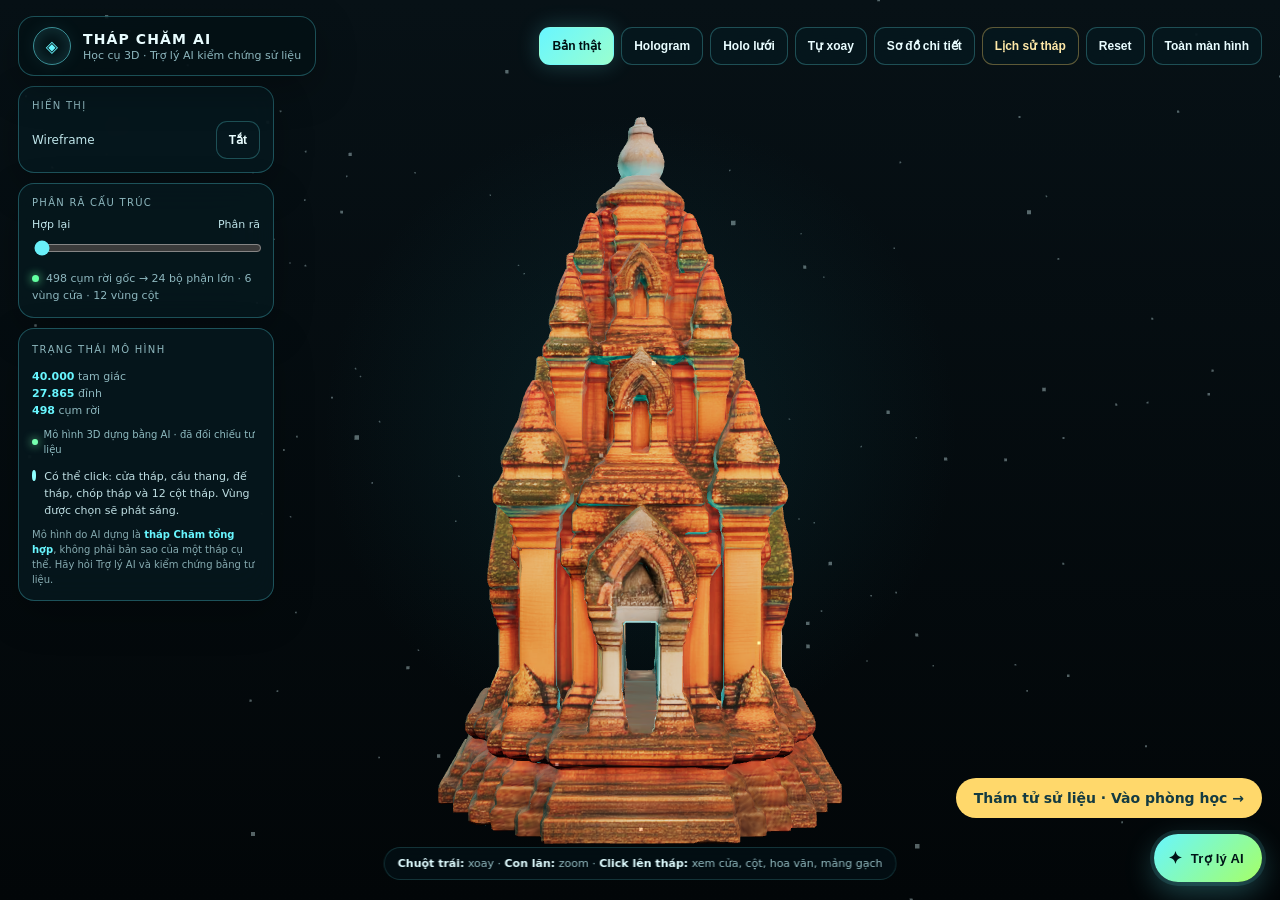
<file: index.html>
<!DOCTYPE html>
<html lang="vi">
<head>
<meta charset="UTF-8" />
<meta name="viewport" content="width=device-width,initial-scale=1,maximum-scale=1,user-scalable=no" />
<title>Tháp Chăm AI</title>
<style>
:root{
  --bg:#061014; --panel:rgba(6,24,30,.84); --line:rgba(91,239,255,.28);
  --cyan:#68f6ff; --cyan2:#16cfe0; --txt:#e9fdff; --muted:#8db7be; --accent:#a6ff66; --warn:#ffd86b;
}
*{box-sizing:border-box}
html,body{width:100%;height:100%;margin:0;overflow:hidden;background:var(--bg);font-family:Inter,system-ui,-apple-system,"Segoe UI",Arial,sans-serif;color:var(--txt)}
#app{position:fixed;inset:0;background:radial-gradient(circle at 50% 48%,rgba(19,93,104,.23),transparent 40%),linear-gradient(180deg,#071116 0%,#020608 100%)}
#viewport{position:absolute;inset:0;touch-action:none} canvas{display:block;width:100%;height:100%}
.topbar{position:absolute;left:18px;right:18px;top:16px;display:flex;align-items:center;justify-content:space-between;gap:12px;pointer-events:none;z-index:10}
.brand{pointer-events:auto;display:flex;align-items:center;gap:12px;padding:10px 14px;border:1px solid var(--line);border-radius:16px;background:rgba(4,17,22,.72);backdrop-filter:blur(16px);box-shadow:0 12px 40px rgba(0,0,0,.28)}
.brandIcon{width:38px;height:38px;border-radius:50%;border:1px solid rgba(104,246,255,.55);display:grid;place-items:center;color:var(--cyan);box-shadow:inset 0 0 18px rgba(104,246,255,.18),0 0 18px rgba(104,246,255,.08)}
.brand strong{display:block;font-size:14px;letter-spacing:.08em}.brand small{display:block;margin-top:2px;color:var(--muted);font-size:11px}
.quick{pointer-events:auto;display:flex;gap:7px;flex-wrap:wrap;justify-content:flex-end}
button,.btn{border:1px solid rgba(104,246,255,.25);background:rgba(6,25,31,.74);color:var(--txt);height:38px;padding:0 12px;border-radius:11px;cursor:pointer;transition:.18s ease;font-size:12px;font-weight:650;backdrop-filter:blur(12px)}
button:hover{border-color:rgba(104,246,255,.7);background:rgba(12,47,56,.86);transform:translateY(-1px)}
button.active{color:#001113;background:linear-gradient(135deg,var(--cyan),#9affcf);border-color:transparent;box-shadow:0 0 22px rgba(104,246,255,.22)}
button.gold{border-color:rgba(255,216,107,.35);color:#ffe9a8}
.leftPanel{position:absolute;left:18px;top:86px;width:256px;z-index:9;display:grid;gap:10px}
.glass{background:var(--panel);border:1px solid var(--line);border-radius:16px;backdrop-filter:blur(16px);box-shadow:0 14px 40px rgba(0,0,0,.24)}
.card{padding:13px}.cardTitle{font-size:10px;letter-spacing:.13em;color:var(--muted);text-transform:uppercase;margin-bottom:10px}
.grid2{display:grid;grid-template-columns:1fr 1fr;gap:7px}.grid2 button{width:100%;padding:0 7px}
.grid3{display:grid;grid-template-columns:repeat(3,1fr);gap:7px}.grid3 button{width:100%;padding:0 6px}
.switchRow{display:flex;align-items:center;justify-content:space-between;gap:10px;margin-top:9px;color:#bfe5ea;font-size:12px}
input[type=range]{width:100%;accent-color:#69eff8}.rangeHead{display:flex;justify-content:space-between;color:#bfe5ea;font-size:11px;margin:2px 0 7px}
.status{font-size:11px;color:var(--muted);line-height:1.55}.status b{color:var(--cyan);font-weight:700}.dot{display:inline-block;width:7px;height:7px;border-radius:50%;background:#62ffa0;margin-right:7px;box-shadow:0 0 10px #62ffa0}
.info{position:absolute;right:18px;top:86px;width:min(360px,calc(100vw - 36px));z-index:11;transform:translateX(115%);opacity:0;transition:.28s cubic-bezier(.2,.8,.2,1);pointer-events:none;max-height:min(82vh,880px)}
.info.show{transform:translateX(0);opacity:1;pointer-events:auto}.infoHead{padding:15px 16px 12px;border-bottom:1px solid var(--line);display:flex;justify-content:space-between;gap:12px}.infoHead .tag{font-size:10px;color:#001417;background:var(--cyan);padding:4px 7px;border-radius:999px;font-weight:800;letter-spacing:.06em}.info h2{font-size:18px;margin:8px 0 0}
.infoBody{padding:14px 16px 16px;overflow:auto;max-height:calc(82vh - 76px)}
.infoBody p{font-size:12px;line-height:1.6;color:#b6d5da;margin:0 0 13px}
.facts{display:grid;grid-template-columns:1fr 1fr;gap:8px}.fact{padding:9px;border:1px solid rgba(104,246,255,.14);border-radius:11px;background:rgba(255,255,255,.025)}.fact.wide{grid-column:1/-1}.fact span{display:block;color:#719aa1;font-size:9px;text-transform:uppercase;letter-spacing:.08em}.fact b{display:block;margin-top:4px;font-size:12px;color:#dffcff;word-break:break-word}
.note{margin-top:12px;padding:10px;border-radius:10px;background:rgba(255,216,107,.07);border:1px solid rgba(255,216,107,.18);color:#d9c98c;font-size:10.5px;line-height:1.48}
.close{width:30px;height:30px;padding:0;border-radius:9px}
#connector{position:absolute;inset:0;width:100%;height:100%;pointer-events:none;z-index:8;overflow:visible}#connector line{stroke:var(--cyan);stroke-width:1.2;stroke-dasharray:5 6;filter:drop-shadow(0 0 5px rgba(104,246,255,.7));opacity:0;transition:opacity .2s}#connector line.show{opacity:.75}
.hint{position:absolute;left:50%;bottom:20px;transform:translateX(-50%);z-index:9;padding:9px 13px;border:1px solid rgba(104,246,255,.16);border-radius:999px;background:rgba(4,18,23,.7);backdrop-filter:blur(10px);font-size:11px;color:#92bbc1;white-space:nowrap;transition:opacity .3s}.hint b{color:#dffcff}
#loading{position:absolute;inset:0;display:grid;place-items:center;z-index:50;background:radial-gradient(circle at center,#0a242b,#020607);transition:opacity .5s}
#loading.hide{opacity:0;pointer-events:none}.loaderBox{text-align:center;width:min(420px,84vw)}.logoLoad{font-size:34px;color:var(--cyan);filter:drop-shadow(0 0 18px rgba(104,246,255,.5));animation:pulse 1.4s ease-in-out infinite}.loaderTitle{font-size:16px;font-weight:800;margin:12px 0 6px}.loaderText{font-size:11px;color:var(--muted);margin-bottom:12px}.bar{height:4px;border-radius:99px;background:rgba(255,255,255,.07);overflow:hidden}.bar i{display:block;height:100%;width:20%;background:linear-gradient(90deg,var(--cyan2),var(--cyan),#b7ffdb);box-shadow:0 0 15px var(--cyan);animation:load 1.2s ease-in-out infinite}
.badge{display:inline-flex;align-items:center;gap:6px;font-size:10px;color:#8fbbc1}.badge:before{content:"";width:6px;height:6px;border-radius:50%;background:#76ffaf;box-shadow:0 0 10px #76ffaf}
.pill{display:inline-flex;align-items:center;gap:6px;padding:5px 8px;border-radius:999px;border:1px solid rgba(104,246,255,.18);background:rgba(255,255,255,.04);font-size:10px;color:#bfe5ea}
#historyModal{position:absolute;inset:0;display:none;place-items:center;background:rgba(0,0,0,.4);backdrop-filter:blur(6px);z-index:30;padding:20px}
#historyModal.show{display:grid}.historyCard{width:min(820px,92vw);max-height:86vh;overflow:auto;padding:0}.historyHead{padding:16px 18px;border-bottom:1px solid var(--line);display:flex;justify-content:space-between;align-items:flex-start;gap:14px}.historyHead h2{margin:0;font-size:22px}.historyHead p{margin:6px 0 0;color:#a9d1d7;font-size:12px;line-height:1.55}.historyBody{padding:16px 18px 18px;display:grid;gap:12px}.historySection{padding:13px;border-radius:14px;border:1px solid rgba(104,246,255,.14);background:rgba(255,255,255,.03)}.historySection h3{margin:0 0 8px;font-size:14px;color:#dffcff}.historySection p,.historySection li{font-size:12px;line-height:1.62;color:#b7d6db}.historySection ul{padding-left:18px;margin:8px 0 0}.historyCols{display:grid;grid-template-columns:1fr 1fr;gap:12px}
.legend{display:grid;grid-template-columns:1fr;gap:7px}.legend .item{display:flex;gap:8px;align-items:flex-start;font-size:11px;color:#bedee3}.swatch{width:11px;height:11px;border-radius:50%;margin-top:2px}
@keyframes load{0%{transform:translateX(-110%)}100%{transform:translateX(520%)}}
@keyframes pulse{50%{opacity:.55;transform:scale(.96)}}
@media(max-width:860px){.brand small{display:none}.brand{padding:8px 10px}.brandIcon{width:32px;height:32px}.leftPanel{top:auto;bottom:58px;left:10px;width:208px}.leftPanel .card:nth-child(4){display:none}.info{right:8px;left:8px;top:auto;bottom:54px;width:auto;transform:translateY(120%)}.info.show{transform:translateY(0)}.hint{bottom:10px;font-size:9.5px}.topbar{left:10px;right:10px;top:9px}.facts{grid-template-columns:repeat(2,1fr)}.historyCols{grid-template-columns:1fr}}

.lessonVisual{margin:-2px 0 14px;border:1px solid rgba(104,246,255,.16);border-radius:14px;overflow:hidden;background:linear-gradient(180deg,rgba(104,246,255,.035),rgba(255,255,255,.015));position:relative;min-height:158px}
.lessonVisual img{display:block;width:100%;height:210px;object-fit:contain;background:#f0ebe0}
.lessonVisual .visualCap{position:absolute;left:10px;bottom:10px;padding:5px 8px;border-radius:999px;background:rgba(2,14,18,.82);border:1px solid rgba(104,246,255,.24);font-size:9px;letter-spacing:.08em;color:#c9f9fc;text-transform:uppercase;backdrop-filter:blur(8px)}
.lessonIntro{padding:11px 12px;border-radius:12px;border:1px solid rgba(104,246,255,.12);background:rgba(255,255,255,.025);font-size:12px;line-height:1.65;color:#c5e2e6;margin-bottom:12px}
.lessonGrid{display:grid;grid-template-columns:1fr;gap:8px}.lessonItem{padding:10px 11px;border-radius:12px;border:1px solid rgba(104,246,255,.12);background:rgba(255,255,255,.025)}.lessonItem span{display:block;font-size:9px;color:#76a6ad;text-transform:uppercase;letter-spacing:.09em;margin-bottom:5px}.lessonItem b{display:block;font-size:12px;line-height:1.55;color:#e0fbfd;font-weight:650}
.selectionHint{margin-top:10px;padding:9px 10px;border-radius:11px;border:1px solid rgba(166,255,102,.16);background:rgba(166,255,102,.05);font-size:10px;line-height:1.5;color:#cce7bd}
#diagramModal{position:absolute;inset:0;display:none;place-items:center;background:rgba(0,0,0,.55);backdrop-filter:blur(7px);z-index:31;padding:20px}#diagramModal.show{display:grid}.diagramCard{width:min(1100px,96vw);height:min(92vh,1050px);display:flex;flex-direction:column;overflow:hidden}.diagramHead{padding:12px 14px;border-bottom:1px solid var(--line);display:flex;align-items:center;justify-content:space-between;gap:12px}.diagramHead h3{margin:0;font-size:15px}.diagramBody{flex:1;overflow:auto;background:#e9e3d9;padding:14px}.diagramContent{width:min(100%,1040px);margin:0 auto}.diagramOverview{display:grid;place-items:center}.diagramOverview>img{display:block;max-width:100%;height:auto;box-shadow:0 12px 45px rgba(0,0,0,.2);border-radius:14px}.diagramPartsSection{margin-top:16px;background:#071b20;border:1px solid rgba(74,236,247,.28);border-radius:18px;padding:14px;box-shadow:0 12px 35px rgba(0,0,0,.18)}.diagramPartsTitle{display:flex;align-items:end;justify-content:space-between;gap:12px;margin:0 0 12px;color:#eaffff}.diagramPartsTitle h4{margin:0;font-size:17px}.diagramPartsTitle span{font-size:12px;color:#9bc8cc}.diagramPartsGrid{display:grid;grid-template-columns:repeat(4,minmax(0,1fr));gap:12px}.diagramPartCard{background:#0b252b;border:1px solid rgba(119,246,255,.20);border-radius:14px;overflow:hidden;min-width:0}.diagramPartImgWrap{height:160px;background:#f2ede4;display:grid;place-items:center;overflow:hidden}.diagramPartImgWrap img{width:100%;height:100%;object-fit:contain;display:block}.diagramPartMeta{padding:10px 11px;color:#dffcff}.diagramPartMeta b{display:block;font-size:14px;margin-bottom:4px}.diagramPartMeta p{margin:0;color:#9bc8cc;font-size:12px;line-height:1.45}.diagramClickBadge{display:inline-flex;margin-top:7px;padding:4px 7px;border-radius:999px;background:#55edf4;color:#062127;font-size:10px;font-weight:900}.diagramLearnBadge{display:inline-flex;margin-top:7px;padding:4px 7px;border-radius:999px;background:#17383e;color:#bde9ec;font-size:10px;font-weight:800}@media(max-width:900px){.diagramPartsGrid{grid-template-columns:repeat(2,minmax(0,1fr))}}@media(max-width:560px){.diagramPartsGrid{grid-template-columns:1fr}.diagramPartImgWrap{height:190px}}
.partLegend{font-size:10px;color:#86abb1;line-height:1.5;margin-top:8px}
@media(max-width:860px){.lessonVisual img{height:170px}.diagramCard{height:88vh}}

</style>
<link rel="stylesheet" href="chat.css" />
<script>if(/[?&]embed=1/.test(location.search))document.documentElement.classList.add("embed")</script>
<style>.embed .roomLink,.embed .leftPanel,.embed #aiFab,.embed #aiPanel,.embed .hint,.embed .brand,.embed #btnFull{display:none!important}.embed .quick{flex-wrap:wrap;justify-content:flex-end;gap:6px}.embed .embedExplode{position:absolute;left:12px;bottom:12px;z-index:6;display:flex;align-items:center;gap:10px;padding:8px 12px;border-radius:12px;background:rgba(6,22,28,.78);border:1px solid rgba(105,239,248,.25);color:#cfeff2;font:600 12px system-ui;backdrop-filter:blur(6px)}.embed .embedExplode input{width:150px;accent-color:#69eff8}.embed .topbar{top:8px;left:8px;right:8px;justify-content:flex-end}.embed .info{top:56px;max-height:calc(100% - 64px)}body:has(#aiPanel.show) .roomLink,body:has(#info.show) .roomLink,body:has(#historyModal.show) .roomLink,body:has(#diagramModal.show) .roomLink{display:none!important}</style>
<script src="lib/three.min.js"></script>
<script>window.THREE||document.write('<script src="https://cdn.jsdelivr.net/npm/three@0.128.0/build/three.min.js"><\/script>')</script>
<script src="lib/OrbitControls.js"></script>
<script>(window.THREE&&THREE.OrbitControls)||document.write('<script src="https://cdn.jsdelivr.net/npm/three@0.128.0/examples/js/controls/OrbitControls.js"><\/script>')</script>
<script src="lib/GLTFLoader.js"></script>
<script>(window.THREE&&THREE.GLTFLoader)||document.write('<script src="https://cdn.jsdelivr.net/npm/three@0.128.0/examples/js/loaders/GLTFLoader.js"><\/script>')</script>
</head>
<body>
<div id="app">
  <div id="viewport"></div>
  <svg id="connector"><line id="connectorLine" x1="0" y1="0" x2="0" y2="0"/></svg>

  <div class="topbar">
    <div class="brand"><div class="brandIcon">◈</div><div><strong>THÁP CHĂM AI</strong><small>Học cụ 3D · Trợ lý AI kiểm chứng sử liệu</small></div></div>
    <div class="quick">
      <button id="btnTexture" class="active">Bản thật</button>
      <button id="btnHolo">Hologram</button>
      <button id="btnGridMode">Holo lưới</button>
      <button id="btnAuto">Tự xoay</button>
      <button id="btnDiagram">Sơ đồ chi tiết</button>
      <button id="btnHistory" class="gold">Lịch sử tháp</button>
      <button id="btnReset">Reset</button>
      <button id="btnFull">Toàn màn hình</button>
    </div>
  </div>

  <div class="leftPanel">
    <div class="glass card">
      <div class="cardTitle">Hiển thị</div>
      <div class="switchRow"><span>Wireframe</span><button id="btnWire">Tắt</button></div>
    </div>

    <div class="glass card">
      <div class="cardTitle">Phân rã cấu trúc</div>
      <div class="rangeHead"><span>Hợp lại</span><span>Phân rã</span></div>
      <input id="explodeRange" type="range" min="0" max="100" value="0" />
      <div class="status" style="margin-top:10px"><span class="dot"></span><span id="componentStatus">Đang phân tích cụm hình học...</span></div>
    </div>

    <div class="glass card status">
      <div class="cardTitle">Trạng thái mô hình</div>
      <div><b id="triStat">—</b> tam giác</div>
      <div><b id="vertStat">—</b> đỉnh</div>
      <div><b id="compStat">—</b> cụm rời</div>
      <div class="badge" style="margin-top:8px">Mô hình 3D dựng bằng AI · đã đối chiếu tư liệu</div>
      <div class="legend" style="margin-top:10px">
        <div class="item"><span class="swatch" style="background:#8effff"></span><span>Có thể click: cửa tháp, cầu thang, đế tháp, chóp tháp và 12 cột tháp. Vùng được chọn sẽ phát sáng.</span></div>
      </div>
      <div class="partLegend">Mô hình do AI dựng là <b>tháp Chăm tổng hợp</b>, không phải bản sao của một tháp cụ thể. Hãy hỏi Trợ lý AI và kiểm chứng bằng tư liệu.</div>
    </div>
  </div>

  <aside id="info" class="glass info">
    <div class="infoHead"><div><span id="zoneTag" class="tag">BÀI HỌC</span><h2 id="zoneTitle">Khám phá tháp Chăm</h2></div><button id="closeInfo" class="close">×</button></div>
    <div class="infoBody">
      <div class="lessonVisual"><img id="partImage" alt="Hình minh họa bộ phận tháp Chăm"/><div id="partImageCaption" class="visualCap">Hình minh họa chi tiết</div></div>
      <div id="zoneDesc" class="lessonIntro">Click trực tiếp lên một bộ phận của tháp. Ứng dụng sẽ làm nổi đúng vùng đó và mở bài học ngắn gọn bằng hình ảnh tham chiếu.</div>
      <div class="lessonGrid">
        <div class="lessonItem"><span>Đặc điểm nhận biết</span><b id="learnRecognize">—</b></div>
        <div class="lessonItem"><span>Vai trò trong kiến trúc</span><b id="learnRole">—</b></div>
        <div class="lessonItem"><span>Vật liệu thường gặp</span><b id="learnMaterial">—</b></div>
        <div class="lessonItem"><span>Cách xây dựng</span><b id="learnBuild">—</b></div>
        <div class="lessonItem"><span>Kiến thức cần nhớ</span><b id="learnRemember">—</b></div>
      </div>
      <div class="selectionHint">Phần phát sáng trên mô hình là vùng nhận diện; ảnh phía trên là hình minh họa rõ của toàn bộ bộ phận để học sinh dễ quan sát hình dáng.</div>
    </div>
  </aside>

  <div id="historyModal">
    <div class="glass historyCard">
      <div class="historyHead">
        <div>
          <div class="pill">TƯ LIỆU TÓM TẮT</div>
          <h2>Lịch sử & kiến trúc tháp Chăm</h2>
          <p>Phần này cung cấp mô tả ngắn gọn, dễ đọc về lịch sử, loại hình tháp và những địa điểm tiêu biểu còn tồn tại ở Việt Nam.</p>
        </div>
        <button id="closeHistory" class="close">×</button>
      </div>
      <div class="historyBody">
        <div class="historySection">
          <h3>1. Khái quát lịch sử</h3>
          <p>Tháp Chăm là loại hình kiến trúc tôn giáo của vương quốc Champa, phát triển mạnh từ khoảng thế kỉ VII đến XVII. Nhiều tháp dùng để thờ thần Shiva, thần Vishnu, nữ thần Bhagavati/Po Nagar hoặc thờ các vị vua được thần thánh hóa sau khi qua đời.</p>
        </div>
        <div class="historyCols">
          <div class="historySection">
            <h3>2. Đặc điểm kiến trúc</h3>
            <ul>
              <li>Chủ yếu xây bằng <b>gạch nung màu đỏ</b>, mạch ghép rất khít.</li>
              <li>Thân tháp thường vươn cao, thu nhỏ dần về phía trên.</li>
              <li>Mặt trước có cửa đi vào; các mặt khác có thể có hốc vòm hoặc mảng trang trí cân đối.</li>
              <li>Mái chia nhiều tầng, có gờ chỉ và cụm tháp góc nhỏ.</li>
              <li>Đỉnh tháp có <b>chóp</b> hoặc bầu trang trí, tạo điểm nhấn thờ tự.</li>
            </ul>
          </div>
          <div class="historySection">
            <h3>3. Kỹ thuật xây dựng</h3>
            <ul>
              <li>Gạch được gia công tương đối đều, xếp khít để tạo khối vững chắc.</li>
              <li>Nhiều nhà nghiên cứu cho rằng các viên gạch được liên kết bằng chất kết dính nguồn gốc khoáng/chất hữu cơ hoặc xử lí bề mặt đặc biệt.</li>
              <li>Một số hoa văn được đục chạm trực tiếp sau khi khối tường đã hoàn thiện.</li>
            </ul>
          </div>
        </div>
        <div class="historyCols">
          <div class="historySection">
            <h3>4. Các loại công trình trong quần thể</h3>
            <ul>
              <li><b>Kalan</b>: tháp chính, nơi đặt tượng hoặc biểu tượng thờ.</li>
              <li><b>Gopura</b>: tháp/cổng dẫn vào khu thờ tự.</li>
              <li><b>Kosagrha</b> (nhà lửa/nhà kho thiêng): công trình phụ trợ trong quần thể.</li>
              <li>Trong thực tế còn có các nhóm tháp cổng, tháp hỏa, tháp bia hoặc công trình phụ tùy từng khu đền tháp.</li>
            </ul>
          </div>
          <div class="historySection">
            <h3>5. Địa điểm tiêu biểu hiện nay</h3>
            <ul>
              <li><b>Thánh địa Mỹ Sơn</b> – Quảng Nam.</li>
              <li><b>Po Nagar</b> – Nha Trang, Khánh Hòa.</li>
              <li><b>Po Klong Garai</b> – Phan Rang, Ninh Thuận.</li>
              <li><b>Cụm tháp Dương Long, Bánh Ít</b> – Bình Định.</li>
              <li><b>Po Rome</b> – Ninh Thuận.</li>
            </ul>
          </div>
        </div>
        <div class="historySection">
          <h3>6. Ghi chú cho mô hình đang xem</h3>
          <p>Mô hình 3D hiện tại là một <b>tháp Chăm tổng hợp</b> do AI dựng từ ảnh tham chiếu, nên nó đại diện cho phong cách kiến trúc Chăm nói chung, không phải bản khảo cổ chính xác 100% của một tháp đơn lẻ cụ thể. Tuy vậy, bố cục cửa, thân, mái, chóp, gạch và hoa văn đều bám sát ngôn ngữ hình khối của tháp Chăm.</p>
        </div>
      </div>
    </div>
  </div>

  <div id="diagramModal">
    <div class="glass diagramCard">
      <div class="diagramHead"><div><span class="pill">SƠ ĐỒ HỌC TẬP</span><h3>Chi tiết kiến trúc tháp Chăm</h3></div><button id="closeDiagram" class="close">×</button></div>
      <div class="diagramBody"><div class="diagramContent">
        <div class="diagramOverview"><img src="assets/overview.webp" alt="Sơ đồ chi tiết kiến trúc tháp Chăm"/></div>
        <section class="diagramPartsSection">
          <div class="diagramPartsTitle"><h4>Hình ảnh chi tiết các bộ phận</h4><span>Dùng lại đúng bộ ảnh minh họa đã có trong app</span></div>
          <div class="diagramPartsGrid">
            <article class="diagramPartCard"><div class="diagramPartImgWrap"><img data-part-image="door" alt="Hình chi tiết cửa tháp"></div><div class="diagramPartMeta"><b>Cửa tháp</b><p>Ảnh minh họa dùng cho hệ cửa; trong mô hình mỗi mặt có các cửa theo tầng.</p><span class="diagramClickBadge">CÓ THỂ CLICK</span></div></article>
            <article class="diagramPartCard"><div class="diagramPartImgWrap"><img data-part-image="stairs" alt="Hình chi tiết cầu thang"></div><div class="diagramPartMeta"><b>Cầu thang cửa trước</b><p>Cụm bậc ở phần đáy dẫn lên cửa trước, tách riêng khỏi đế tháp.</p><span class="diagramClickBadge">CÓ THỂ CLICK</span></div></article>
            <article class="diagramPartCard"><div class="diagramPartImgWrap"><img data-part-image="base" alt="Hình chi tiết đế tháp"></div><div class="diagramPartMeta"><b>Đế tháp / bệ tháp</b><p>Phần bệ giật cấp nâng đỡ toàn bộ công trình, không tính cầu thang.</p><span class="diagramClickBadge">CÓ THỂ CLICK</span></div></article>
            <article class="diagramPartCard"><div class="diagramPartImgWrap"><img data-part-image="column" alt="Hình chi tiết cột tháp"></div><div class="diagramPartMeta"><b>Cột tháp</b><p>Ảnh chi tiết chung cho các cột/trụ trong mô hình.</p><span class="diagramClickBadge">CÓ THỂ CLICK</span></div></article>
            <article class="diagramPartCard"><div class="diagramPartImgWrap"><img data-part-image="finial" alt="Hình chi tiết chóp tháp"></div><div class="diagramPartMeta"><b>Chóp tháp</b><p>Khối ở vị trí cao nhất, tách rõ khỏi các tầng mái phía dưới.</p><span class="diagramClickBadge">CÓ THỂ CLICK</span></div></article>
            <article class="diagramPartCard"><div class="diagramPartImgWrap"><img data-part-image="body" alt="Hình chi tiết thân tháp"></div><div class="diagramPartMeta"><b>Thân tháp</b><p>Khối tường chính của công trình, dùng để học cấu trúc tổng thể.</p><span class="diagramLearnBadge">HÌNH HỌC TẬP</span></div></article>
            <article class="diagramPartCard"><div class="diagramPartImgWrap"><img data-part-image="roof" alt="Hình chi tiết mái tháp"></div><div class="diagramPartMeta"><b>Mái tháp</b><p>Hệ tầng mái thu nhỏ dần khi lên cao.</p><span class="diagramLearnBadge">HÌNH HỌC TẬP</span></div></article>
            <article class="diagramPartCard"><div class="diagramPartImgWrap"><img data-part-image="ornament" alt="Hình chi tiết hoa văn"></div><div class="diagramPartMeta"><b>Hoa văn trang trí</b><p>Các mảng trang trí ở vòm cửa, gờ và bề mặt kiến trúc.</p><span class="diagramLearnBadge">HÌNH HỌC TẬP</span></div></article>
          </div>
        </section>
      </div></div>
    </div>
  </div>

  <div class="hint"><b>Chuột trái:</b> xoay · <b>Con lăn:</b> zoom · <b>Click lên tháp:</b> xem cửa, cột, hoa văn, mảng gạch</div>

  <div id="loading"><div class="loaderBox"><div class="logoLoad">◈</div><div class="loaderTitle">ĐANG KHỞI TẠO THÁP CHĂM 3D</div><div id="loaderText" class="loaderText">Đang giải mã mô hình GLB...</div><div class="bar"><i></i></div></div></div>
</div>

<script>

const GLB_URL = 'assets/thapcham.glb';
const viewport = document.getElementById('viewport');
const loading = document.getElementById('loading');
const loaderText = document.getElementById('loaderText');
window.addEventListener('error', (e)=>{
  if(e?.message) console.error(e.message);
});
window.addEventListener('unhandledrejection', (e)=>{
  console.error('Unhandled rejection', e.reason);
  fatalLoadingError('Có lỗi khi khởi tạo mô hình 3D. Vui lòng mở lại file.');
});

function fatalLoadingError(message){
  console.error(message);
  if(loaderText) loaderText.textContent = message;
  if(loading) loading.classList.remove('hide');
}

if(typeof THREE === 'undefined'){
  fatalLoadingError('Không tải được thư viện 3D. Hãy giải nén TOÀN BỘ file zip (đủ thư mục lib, assets) rồi mở index.html, hoặc bật Internet.');
  throw new Error('THREE is not loaded');
}
if(!THREE.OrbitControls || !THREE.GLTFLoader){
  fatalLoadingError('Thiếu module điều khiển hoặc đọc GLB. Hãy mở lại file khi có kết nối mạng.');
  throw new Error('OrbitControls/GLTFLoader missing');
}

const info = document.getElementById('info');
const connectorLine = document.getElementById('connectorLine');
const scene = new THREE.Scene();
scene.fog = new THREE.FogExp2(0x031015, 0.095);
const camera = new THREE.PerspectiveCamera(42, innerWidth/innerHeight, 0.01, 100);
const renderer = new THREE.WebGLRenderer({antialias:true, alpha:true, powerPreference:'high-performance'});
renderer.setPixelRatio(Math.min(devicePixelRatio, 2));
renderer.setSize(innerWidth, innerHeight);
if('outputColorSpace' in renderer && THREE.SRGBColorSpace){ renderer.outputColorSpace = THREE.SRGBColorSpace; } else if('outputEncoding' in renderer && THREE.sRGBEncoding){ renderer.outputEncoding = THREE.sRGBEncoding; }
renderer.toneMapping = THREE.ACESFilmicToneMapping;
renderer.toneMappingExposure = 1.08;
viewport.appendChild(renderer.domElement);

const controls = new THREE.OrbitControls(camera, renderer.domElement);
controls.enableDamping = true; controls.dampingFactor = .07; controls.autoRotateSpeed = 1.0;
controls.enablePan = true; controls.screenSpacePanning = true; controls.rotateSpeed = 0.95; controls.panSpeed = 1.05; controls.zoomSpeed = 1.0;
controls.minDistance = .8; controls.maxDistance = 8;
controls.mouseButtons = { LEFT: THREE.MOUSE.ROTATE, MIDDLE: THREE.MOUSE.DOLLY, RIGHT: THREE.MOUSE.PAN };
renderer.domElement.addEventListener('contextmenu',(e)=>e.preventDefault());

scene.add(new THREE.HemisphereLight(0x9cefff, 0x18100b, 1.45));
const key = new THREE.DirectionalLight(0xffe0c3, 3.0); key.position.set(-2.4,3.2,-3.4); scene.add(key);
const rim = new THREE.DirectionalLight(0x37eaff, 2.0); rim.position.set(3,2,2.5); scene.add(rim);
const low = new THREE.PointLight(0x00dbe9, 12, 7, 2); low.position.set(0,-1.0,0); scene.add(low);

const modelRoot = new THREE.Group(); scene.add(modelRoot);
const effectsRoot = new THREE.Group(); scene.add(effectsRoot);
let gltfScene, originalMesh, originalMaterial, holoMaterial, gridMaterial, activeMaterial;
let modelBounds = new THREE.Box3(), modelSize = new THREE.Vector3(), modelCenter = new THREE.Vector3();
let maxDim=2, modelHeight=2, frontZSign=-1;
let faceComponent = null, componentFaces = [], componentCentroids = [], componentFaceCounts = [];
let faceCenters = [], faceNormals = [], faceNeighbors = [];
let faceSemanticGroupIndex = [];
let semanticSubgroups = {};
let explodedGroup = null, explodeBuilt=false, explodeAmount=0;
let selectedOverlay = null, selectedOutline = null, marker = null, selectedWorldPoint = null, selectedExplodedChild = null, selectedExplodedOutline = null;
let orbitTargetGoal = new THREE.Vector3();
let referenceMaterial = null;
let displayMode='texture', wireframe=false, selectionLevel='semantic';
let semanticFaceLabels = [];
let semanticGroups = { base:[], stairs:[], body:[], door:[], column:[], ornament:[], roof:[], finial:[] };
let doorRegions = [];
let columnRegions = [];
let stairRegions = [];
const COLUMN_TOTAL = 12;
const COLUMN_LIST_TEXT = Array.from({length:COLUMN_TOTAL}, (_,i)=>`Cột tháp ${String(i+1).padStart(2,'0')}`).join(', ');
const GLOBAL_GROUP_KEYS = new Set(['base','body','roof','finial']);
// v21: ưu tiên vùng click theo vật thể lớn thực, đặc biệt cho chóp, cửa, cầu thang,
// đế tháp và từng cột/trụ. Chi tiết nhỏ được nhập vào vật thể cha, không tạo vùng click liti.
let majorParts = [], faceMajorPart = null, componentMajorPart = null;
let majorPartStats = {significant:0,tiny:0};
const NON_CLICKABLE_MAJOR_KEYS = new Set(['roof','body','ornament']);
let ringGroup, particles, edgeLines;
const PART_IMAGES = {"door": "assets/door.webp", "base": "assets/base.webp", "stairs": "assets/stairs.webp", "body": "assets/body.webp", "column": "assets/column.webp", "ornament": "assets/ornament.webp", "roof": "assets/roof.webp", "finial": "assets/finial.webp"};

const DETAIL_DB = {
  door:{tag:'CỬA THÁP',title:'Cửa tháp',desc:'Trên mô hình AI, mỗi mặt tháp có các cửa xếp theo tầng. Khi click một cửa, ứng dụng làm sáng hệ cửa đó gồm ô cửa, khung cửa và vòm cửa nhọn phía trên.',recognize:'Nằm trên từng mặt tháp, xếp theo ba tầng từ dưới lên trên. Mỗi cửa gồm ô cửa, khung cửa và phần vòm nhọn phía trên.',role:'Ở tháp chính (kalan) thật, thường chỉ cửa chính hướng đông là cửa ra vào thật; các mặt còn lại là cửa giả, giúp công trình cân đối và tạo nhịp dọc cho mặt đứng.',material:'Gạch nung đỏ; một số chi tiết có thể phối đá ở ngưỡng, khung hoặc chi tiết chạm.',build:'Cửa được tổ chức theo trục đối xứng, có ô cửa ở giữa, khung bao xung quanh và phần vòm trang trí phía trên.',remember:'⚠ Kiểm chứng: mô hình do AI dựng thể hiện cửa ở nhiều mặt và nhiều tầng. Hãy đối chiếu với ảnh tháp thật và tư liệu: mặt nào là cửa thật, mặt nào là cửa giả?',imageKey:'door'},
  base:{tag:'CHÂN ĐẾ',title:'Chân đế / bệ tháp',desc:'Chân đế là phần thấp nhất nâng đỡ toàn bộ công trình. Đây là lớp nền kiến trúc nằm bên dưới thân tháp.',recognize:'Có nhiều lớp giật cấp, bệ rộng, chạy quanh phần đáy của tháp.',role:'Giữ cho công trình vững chắc, nâng thân tháp lên cao và tạo sự bề thế.',material:'Chủ yếu là gạch nung; có nơi kết hợp đá ở nền, bậc hoặc các chi tiết mép bệ.',build:'Được xây thành nhiều lớp giật cấp từ to đến nhỏ, giúp truyền lực xuống nền đất.',remember:'Chân đế là toàn bộ phần bệ ở phía dưới, khác với bậc thang là lối đi lên cửa.',imageKey:'base'},
  stairs:{tag:'CẦU THANG',title:'Cầu thang cửa trước',desc:'Cầu thang là lối dẫn từ đế tháp lên cửa trước của tháp. Đây là cụm bậc ở phần đáy, gắn với cửa trước.',recognize:'Là cụm bậc đi lên, nằm ở mặt trước, tách khỏi phần đế và bám theo trục cửa trước.',role:'Dẫn lối tiếp cận cửa trước và nhấn mạnh trục chính của mặt trước.',material:'Gạch hoặc đá tùy di tích, giai đoạn xây dựng và trùng tu.',build:'Các bậc được xếp theo cấp độ tăng dần, thường có hai bên thành bậc hoặc gờ trang trí.',remember:'Cửa có cầu thang là cửa trước. Cầu thang chỉ là cụm bậc ở đáy, khác với toàn bộ đế tháp.',imageKey:'stairs'},
  body:{tag:'THÂN THÁP',title:'Thân tháp',desc:'Thân tháp là phần khối chính của công trình, nằm giữa chân đế và mái tháp.',recognize:'Là khối tường lớn, đứng, cao, gồm nhiều mảng tường gạch, có các trụ ốp và hốc trang trí.',role:'Bao bọc không gian bên trong và quyết định hình dáng chính của tháp.',material:'Gạch nung đỏ xếp khít thành các mảng tường lớn.',build:'Thân tháp được xây bằng các lớp gạch xếp chặt, kết hợp trụ, gờ và mảng tường để tạo nhịp mặt đứng.',remember:'Thân tháp là khối trung tâm lớn, còn cửa, trụ, hoa văn và mái là các bộ phận gắn trên hoặc chuyển tiếp từ thân.',imageKey:'body'},
  column:{tag:'CỘT / TRỤ',title:'Cột tháp',desc:'Cột tháp là các dải kiến trúc đứng nổi trên mặt tường hoặc ở các góc của thân tháp. Khi click, ứng dụng chỉ làm sáng đúng cột đang chọn.',recognize:'Có dạng thẳng đứng, chạy theo chiều cao và thường nằm gần các góc hoặc kề bên hệ cửa.',role:'Chia nhịp mặt đứng, làm rõ cấu trúc và tạo cảm giác vươn cao cho tháp.',material:'Gạch nung đỏ, tạo hình bằng các khối gạch nhô và các gờ chỉ.',build:'Cột thường gồm chân cột, thân cột và đầu cột.',remember:'Tổng cộng mô hình học tập quy ước 12 cột tháp. Vùng sáng chỉ được nằm đúng cột, không lan sang cửa, đế hoặc nền.',imageKey:'column'},
  ornament:{tag:'HOA VĂN',title:'Hoa văn',desc:'Hoa văn là các chi tiết trang trí được tạo nổi hoặc lõm trên bề mặt tháp.',recognize:'Thường xuất hiện ở vòm cửa, ô trang trí, mảng lá đề, gờ nhỏ hoặc các chi tiết chạm nổi.',role:'Tăng vẻ đẹp thẩm mỹ, tạo điểm nhấn nghệ thuật và thể hiện phong cách kiến trúc Chăm.',material:'Thường là gạch nung được tạo hình; một số chi tiết có thể phối đá hoặc vật liệu chạm khắc khác.',build:'Được tạo bằng các khối trang trí gắn vào bề mặt hoặc gia công trực tiếp trên bộ phận kiến trúc.',remember:'Hoa văn là phần trang trí. Khi chọn hoa văn, không nên làm sáng lan sang cả cửa, thân hoặc mái.',imageKey:'ornament'},
  roof:{tag:'MÁI THÁP',title:'Mái tháp',desc:'Mái tháp là phần nằm phía trên thân tháp, gồm các tầng mái thu nhỏ dần khi lên cao.',recognize:'Có nhiều tầng giật cấp, các gờ mái ngang và các khối góc nhỏ.',role:'Làm phần chuyển tiếp từ thân lên chóp, tạo dáng vươn cao cho công trình.',material:'Chủ yếu là gạch nung đỏ.',build:'Được xây thành các tầng mái nhỏ dần, mỗi tầng lùi vào so với tầng dưới.',remember:'Mái là cả hệ mái phía trên thân, không phải phần chóp ở trên cùng.',imageKey:'roof'},
  finial:{tag:'CHÓP THÁP',title:'Chóp tháp',desc:'Chóp tháp là phần cao nhất của công trình, nằm ở đỉnh trên cùng.',recognize:'Nằm đúng đỉnh tháp, thường có dạng bầu, núm hoặc khối thuôn nhọn.',role:'Kết thúc trục đứng của công trình và tạo điểm nhấn trên đỉnh tháp.',material:'Có thể bằng gạch, đá hoặc khối trang trí hoàn thiện tùy từng tháp.',build:'Được đặt trên tầng mái trên cùng bằng một đế nhỏ, sau đó hoàn thiện khối chóp ở trung tâm.',remember:'Chóp là bộ phận cao nhất và phải tách rõ khỏi mái.',imageKey:'finial'}
};

function base64ToArrayBuffer(base64){
  const bin=atob(base64), len=bin.length, bytes=new Uint8Array(len);
  for(let i=0;i<len;i++) bytes[i]=bin.charCodeAt(i);
  return bytes.buffer;
}

loaderText.textContent='Đang nạp thư viện 3D và giải mã mô hình GLB...';
let bootTimeout = setTimeout(()=>{ if(!window.__READY) fatalLoadingError('Mô hình đang tải chậm. Hãy chờ thêm hoặc kiểm tra kết nối mạng.'); }, 45000);
const loader = new THREE.GLTFLoader();
function loadGLB(onLoad, onProgress, onError){
  const viaScript=()=>{
    loaderText.textContent='Đang nạp mô hình 3D (chế độ ngoại tuyến)...';
    const sc=document.createElement('script'); sc.src='assets/thapcham.glb.js';
    sc.onload=()=>{ try{ loader.parse(base64ToArrayBuffer(window.GLB_BASE64),'',onLoad,onError); }catch(e){ onError(e); } };
    sc.onerror=()=>onError(new Error('Không tìm thấy thư mục assets. Hãy giải nén TOÀN BỘ file zip rồi mở index.html trong thư mục đó.'));
    document.head.appendChild(sc);
  };
  if(location.protocol==='file:') return viaScript();
  loader.load(GLB_URL, onLoad, onProgress, ()=>viaScript());
}
loadGLB((gltf)=>{
  gltfScene=gltf.scene; modelRoot.add(gltfScene);
  originalMesh=null;
  gltfScene.traverse(o=>{ if(o.isMesh && !originalMesh){ originalMesh=o; } });
  if(!originalMesh) throw new Error('Không tìm thấy mesh trong GLB');
  originalMaterial=originalMesh.material;
  originalMesh.castShadow=false; originalMesh.receiveShadow=false;

  modelBounds.setFromObject(gltfScene); modelBounds.getCenter(modelCenter); modelBounds.getSize(modelSize);
  modelRoot.position.sub(modelCenter);
  maxDim=Math.max(modelSize.x,modelSize.y,modelSize.z); modelHeight=modelSize.y;
  controls.target.set(0,0,0);
  orbitTargetGoal.copy(controls.target);
  camera.position.set(0, modelHeight*.03, -maxDim*1.78);
  controls.update();

  holoMaterial=new THREE.MeshStandardMaterial({color:0x66f6ff,emissive:0x00b8c7,emissiveIntensity:1.25,metalness:.22,roughness:.22,transparent:true,opacity:.66,side:THREE.DoubleSide,depthWrite:false});
  gridMaterial=new THREE.MeshStandardMaterial({color:0x59f3ff,emissive:0x00d7ff,emissiveIntensity:1.4,metalness:0.08,roughness:0.25,transparent:true,opacity:.12,side:THREE.DoubleSide,depthWrite:false});
  activeMaterial=originalMaterial;

  buildEffects();
  analyzeComponents();
  precomputeFaceData();
  buildSemanticGroups();
  buildDoorRegions();
  buildColumnRegions();
  buildStairRegions();
  buildMajorParts();
  window.__CLICK_DEBUG={doors:doorRegions.length,columns:columnRegions.length,stairs:stairRegions.length,majorParts:majorParts.length};
  console.info('[ClickDebug]',window.__CLICK_DEBUG);
  buildEdgeLines();
  setStats();
  applyDisplayMode();
  loading.classList.add('hide');
  setTimeout(()=>loading.remove(),600);
  window.__READY=true; clearTimeout(bootTimeout);
}, (xhr)=>{ if(xhr&&xhr.total){ loaderText.textContent='Đang tải mô hình 3D... '+Math.round(xhr.loaded/xhr.total*100)+'%'; } }, (err)=>{
  console.error(err); fatalLoadingError('Không thể đọc mô hình: '+(err&&err.message?err.message:'Lỗi không xác định')); clearTimeout(bootTimeout);
});

function setStats(){
  const geo=originalMesh.geometry;
  const tri=geo.index ? geo.index.count/3 : geo.attributes.position.count/3;
  document.getElementById('triStat').textContent=Math.round(tri).toLocaleString('vi-VN');
  document.getElementById('vertStat').textContent=geo.attributes.position.count.toLocaleString('vi-VN');
  document.getElementById('compStat').textContent=componentFaces.length.toLocaleString('vi-VN');
  document.getElementById('componentStatus').textContent=`${componentFaces.length.toLocaleString('vi-VN')} cụm rời gốc → ${majorParts.length.toLocaleString('vi-VN')} bộ phận lớn · ${doorRegions.length} vùng cửa · ${columnRegions.length} vùng cột`;
}

function analyzeComponents(){
  const geo=originalMesh.geometry, pos=geo.attributes.position, idx=geo.index;
  const triCount=idx ? idx.count/3 : pos.count/3;
  if(!idx){
    faceComponent=new Int32Array(triCount); componentFaces=[];
    for(let f=0;f<triCount;f++){faceComponent[f]=f;componentFaces.push([f]);}
    componentCentroids=componentFaces.map(()=>new THREE.Vector3()); componentFaceCounts=componentFaces.map(()=>1); return;
  }
  const n=pos.count, parent=new Int32Array(n), rank=new Uint8Array(n);
  for(let i=0;i<n;i++) parent[i]=i;
  const find=(x)=>{while(parent[x]!==x){parent[x]=parent[parent[x]];x=parent[x];}return x;};
  const union=(a,b)=>{a=find(a);b=find(b);if(a===b)return;if(rank[a]<rank[b])parent[a]=b;else if(rank[a]>rank[b])parent[b]=a;else{parent[b]=a;rank[a]++;}};
  for(let f=0;f<triCount;f++){const a=idx.getX(f*3),b=idx.getX(f*3+1),c=idx.getX(f*3+2);union(a,b);union(b,c);union(c,a);}  
  const rootToComp=new Map(); componentFaces=[]; faceComponent=new Int32Array(triCount); const sums=[]; const counts=[];
  for(let f=0;f<triCount;f++){
    const a=idx.getX(f*3), root=find(a); let ci=rootToComp.get(root);
    if(ci===undefined){ci=componentFaces.length;rootToComp.set(root,ci);componentFaces.push([]);sums.push(new THREE.Vector3());counts.push(0);}
    faceComponent[f]=ci; componentFaces[ci].push(f);
    const ia=idx.getX(f*3),ib=idx.getX(f*3+1),ic=idx.getX(f*3+2);
    const cx=(pos.getX(ia)+pos.getX(ib)+pos.getX(ic))/3, cy=(pos.getY(ia)+pos.getY(ib)+pos.getY(ic))/3, cz=(pos.getZ(ia)+pos.getZ(ib)+pos.getZ(ic))/3;
    sums[ci].add(new THREE.Vector3(cx,cy,cz)); counts[ci]++;
  }
  componentCentroids=sums.map((s,i)=>s.multiplyScalar(1/Math.max(1,counts[i])));
  componentFaceCounts=counts;
}

function precomputeFaceData(){
  const geo=originalMesh.geometry, pos=geo.attributes.position, idx=geo.index;
  const triCount=idx ? idx.count/3 : pos.count/3;
  faceCenters=new Array(triCount); faceNormals=new Array(triCount); faceNeighbors=new Array(triCount);
  const a=new THREE.Vector3(), b=new THREE.Vector3(), c=new THREE.Vector3(), ab=new THREE.Vector3(), ac=new THREE.Vector3();
  const vertexToFaces = new Map();
  for(let f=0;f<triCount;f++){
    const ia=idx ? idx.getX(f*3) : f*3, ib=idx ? idx.getX(f*3+1) : f*3+1, ic=idx ? idx.getX(f*3+2) : f*3+2;
    a.set(pos.getX(ia),pos.getY(ia),pos.getZ(ia)); b.set(pos.getX(ib),pos.getY(ib),pos.getZ(ib)); c.set(pos.getX(ic),pos.getY(ic),pos.getZ(ic));
    faceCenters[f]=new THREE.Vector3().add(a).add(b).add(c).multiplyScalar(1/3);
    ab.subVectors(b,a); ac.subVectors(c,a); faceNormals[f]=new THREE.Vector3().crossVectors(ab,ac).normalize();
    faceNeighbors[f] = new Set();
    for(const vi of [ia,ib,ic]){
      if(!vertexToFaces.has(vi)) vertexToFaces.set(vi, []);
      vertexToFaces.get(vi).push(f);
    }
  }
  for(const arr of vertexToFaces.values()){
    for(let i=0;i<arr.length;i++){
      for(let j=i+1;j<arr.length;j++){
        faceNeighbors[arr[i]].add(arr[j]);
        faceNeighbors[arr[j]].add(arr[i]);
      }
    }
  }
}

function createFaceGeometry(faceIds){
  const src=originalMesh.geometry, idx=src.index, pos=src.attributes.position, nor=src.attributes.normal, uv=src.attributes.uv;
  const p=[], n=[], u=[];
  for(const f of faceIds){
    for(let k=0;k<3;k++){
      const vi=idx ? idx.getX(f*3+k) : f*3+k;
      p.push(pos.getX(vi),pos.getY(vi),pos.getZ(vi));
      if(nor)n.push(nor.getX(vi),nor.getY(vi),nor.getZ(vi));
      if(uv)u.push(uv.getX(vi),uv.getY(vi));
    }
  }
  const g=new THREE.BufferGeometry(); g.setAttribute('position',new THREE.Float32BufferAttribute(p,3));
  if(n.length)g.setAttribute('normal',new THREE.Float32BufferAttribute(n,3));else g.computeVertexNormals();
  if(u.length)g.setAttribute('uv',new THREE.Float32BufferAttribute(u,2));
  g.computeBoundingBox();
  return g;
}

function createComponentGeometry(ci){
  return createFaceGeometry(componentFaces[ci]||[]);
}

function explodeDirectionForPiece(key, center){
  const d=center.clone();
  d.y*=0.55;
  if(d.lengthSq()<1e-6) d.set(0,0,1);
  const radial = new THREE.Vector3(d.x, 0, d.z);
  if(radial.lengthSq()<1e-6) radial.set(0,0,1);
  radial.normalize();
  d.copy(radial.add(new THREE.Vector3(0, Math.sign(center.y||1)*0.28, 0)));
  if(key==='base') d.add(new THREE.Vector3(0,-1.75,0));
  if(key==='stairs') d.add(new THREE.Vector3(0,-0.95,0));
  if(key==='door') d.add(radial.clone().multiplyScalar(0.35));
  if(key==='column') d.add(radial.clone().multiplyScalar(0.55));
  if(key==='roof') d.add(new THREE.Vector3(0,1.2,0));
  if(key==='finial') d.add(new THREE.Vector3(0,2.4,0));
  return d.normalize();
}

function shouldIncludeExplodedSubgroup(key, g){
  if(!g || !g.faces?.length) return false;
  const bounds=g.bounds || computeBoundsForFaces(g.faces);
  const sx=(bounds.nmax.x-bounds.nmin.x), sy=(bounds.nmax.y-bounds.nmin.y), sz=(bounds.nmax.z-bounds.nmin.z);
  if(key==='ornament') return false; // bỏ hoàn toàn chi tiết nhỏ liti
  if(key==='door') return g.size>=80 && sy>=0.16 && Math.max(sx,sz)>=0.14;
  if(key==='column') return g.size>=140 && sy>=0.22 && Math.max(sx,sz)>=0.04 && Math.max(sx,sz)<=0.22;
  return true;
}

function createSpatialPieces(key, faces){
  if(!faces?.length) return [];
  const buckets=new Map();
  const put=(name, f)=>{ if(!buckets.has(name)) buckets.set(name, []); buckets.get(name).push(f); };
  for(const f of faces){
    const p=faceNormalized(f);
    let name='main';
    if(key==='base'){
      name = 'base-whole';
    }else if(key==='stairs'){
      name = 'stairs-whole';
    }else if(key==='body'){
      const dx=Math.abs(p.x-.5), dz=Math.abs(p.z-.5);
      name = dx>dz ? (p.x<.5 ? 'body-left' : 'body-right') : (p.z<.5 ? 'body-back' : 'body-front');
    }else if(key==='roof'){
      const dx=Math.abs(p.x-.5), dz=Math.abs(p.z-.5);
      name = dx>dz ? (p.x<.5 ? 'roof-left' : 'roof-right') : (p.z<.5 ? 'roof-back' : 'roof-front');
    }else{
      name = key;
    }
    put(name, f);
  }
  const pieces=[];
  for(const [name, groupFaces] of buckets.entries()){
    if(!groupFaces.length) continue;
    const center=new THREE.Vector3();
    groupFaces.forEach(f=>center.add(faceCenters[f]));
    center.multiplyScalar(1/Math.max(1,groupFaces.length));
    pieces.push({name, faces:groupFaces, center});
  }
  return pieces;
}

function componentBoundsNormalized(ci){
  const faces=componentFaces[ci]||[];
  if(!faces.length){
    const z={x:0,y:0,z:0};
    return {min:new THREE.Vector3(),max:new THREE.Vector3(),nmin:z,nmax:z};
  }
  return computeBoundsForFaces(faces);
}

function dominantSemanticForComponent(ci){
  const faces=componentFaces[ci]||[];
  const counts={base:0,stairs:0,body:0,door:0,column:0,ornament:0,roof:0,finial:0};
  for(const f of faces){
    const k=semanticFaceLabels[f]||'body';
    counts[k]=(counts[k]||0)+1;
  }
  const p=normalizedPoint(componentCentroids[ci]||new THREE.Vector3());
  // Ưu tiên các vùng có ý nghĩa kiến trúc rõ để component lớn không bị gán bởi vài mặt biên.
  if(counts.stairs>0 && isFrontStairsNorm(p) && counts.stairs>=Math.max(3,faces.length*.12)) return 'stairs';
  if(counts.finial>0 && p.y>=.88) return 'finial';
  if(counts.door>=Math.max(6,faces.length*.24)) return 'door';
  if(counts.column>=Math.max(8,faces.length*.30)) return 'column';
  if(counts.roof>=Math.max(8,faces.length*.34) && p.y>=.58) return 'roof';
  if(counts.base>=Math.max(8,faces.length*.34) && p.y<=.25) return 'base';
  let best='body', bestN=-1;
  for(const k of ['stairs','base','door','column','roof','finial','body']){
    if((counts[k]||0)>bestN){bestN=counts[k]||0;best=k;}
  }
  return best;
}

function isSignificantComponent(ci,bounds=null){
  const size=componentFaceCounts[ci]||0;
  const b=bounds||componentBoundsNormalized(ci);
  const sx=Math.max(0,b.nmax.x-b.nmin.x), sy=Math.max(0,b.nmax.y-b.nmin.y), sz=Math.max(0,b.nmax.z-b.nmin.z);
  const maxSpan=Math.max(sx,sy,sz);
  // Không lấy mảnh liti làm vùng phát sáng. Giữ các chi tiết dài/lớn có vai trò cấu trúc.
  return size>=52 || (size>=26 && maxSpan>=.055) || (size>=14 && sy>=.12 && maxSpan>=.12);
}

function majorPartDescriptor(key,p,ci=-1,center=null){
  const side=facadeCodeFromNorm(p);
  if(key==='stairs'){
    const region = center ? findStairRegionForPoint(center) : null;
    if(region) return {id:region.id,key,title:region.title,order:12,region};
    return {id:`stairs-${side.code}`,key,title:`Cầu thang ${stairSideName(side.code)}`,order:12};
  }
  if(key==='base') return {id:'base-all',key,title:'Đế tháp / bệ tháp',order:20};
  if(key==='finial') return {id:'finial-top',key,title:'Chóp tháp',order:90};
  if(key==='roof'){
    const tier=p.y<.72?'lower':(p.y<.84?'middle':'upper');
    const label=tier==='lower'?'Tầng mái dưới':(tier==='middle'?'Tầng mái giữa':'Tầng mái trên');
    const ord=tier==='lower'?70:(tier==='middle'?75:80);
    return {id:`roof-${tier}`,key,title:label,order:ord};
  }
  if(key==='door'){
    const region = center ? findDoorRegionForPoint(center) : null;
    if(region) return {id:region.id,key,title:region.title,order:45,region};
    return {id:`door-${side.code}`,key,title:`Cửa tháp ${side.name}`,order:45};
  }
  if(key==='column'){
    const region = center ? findColumnRegionForPoint(center) : null;
    if(region) return {id:region.id,key,title:region.title,order:55,region};
    const lateral=(side.code==='front'||side.code==='back')
      ? (p.x<.5?{code:'left',name:'trái'}:{code:'right',name:'phải'})
      : (p.z<.5?{code:'front',name:'trước'}:{code:'back',name:'sau'});
    return {id:`column-${side.code}-${lateral.code}`,key,title:`Cột / trụ ${side.name} - phía ${lateral.name}`,order:55};
  }
  return {id:`body-${side.code}`,key:'body',title:`Thân tháp · ${side.name}`,order:35};
}

function buildMajorParts(){
  const map=new Map();
  majorPartStats={significant:0,tiny:0};
  const componentInfo=new Array(componentFaces.length);

  for(let ci=0;ci<componentFaces.length;ci++){
    const faces=componentFaces[ci]||[];
    if(!faces.length)continue;
    const center=(componentCentroids[ci]||new THREE.Vector3()).clone();
    const norm=normalizedPoint(center);
    let key=dominantSemanticForComponent(ci);
    if(key==='ornament') key='body';
    const desc=majorPartDescriptor(key,norm,ci,center);
    const bounds=componentBoundsNormalized(ci);
    const significant=isSignificantComponent(ci,bounds);
    if(significant) majorPartStats.significant++; else majorPartStats.tiny++;
    componentInfo[ci]={ci,faces,center,norm,key:desc.key,desc,bounds,significant};

    let piece=map.get(desc.id);
    if(!piece){
      piece={id:desc.id,key:desc.key,title:desc.title,order:desc.order,faces:[],selectFaces:[],explodeFaces:[],components:[],center:new THREE.Vector3(),weight:0,region:desc.region||null};
      map.set(desc.id,piece);
    }
    piece.faces.push(...faces);
    if(significant) piece.selectFaces.push(...faces);
    piece.components.push(ci);
    const w=Math.max(1,componentFaceCounts[ci]||faces.length);
    piece.center.addScaledVector(center,w); piece.weight+=w;
  }

  // ép vùng chọn cho các nhóm đặc biệt theo đúng vật thể thực
  for(const piece of map.values()){
    if(piece.key==='door'){
      const region = piece.region || findDoorRegionForPoint(piece.center.clone().multiplyScalar(piece.weight?1/piece.weight:1));
      if(region?.faces?.length) piece.selectFaces=[...region.faces];
    }else if(piece.key==='column'){
      const region = piece.region || findColumnRegionForPoint(piece.center.clone().multiplyScalar(piece.weight?1/piece.weight:1));
      if(region?.faces?.length) piece.selectFaces=[...region.faces];
    }else if(piece.key==='stairs'){
      const region = piece.region || findStairRegionForPoint(piece.center.clone().multiplyScalar(piece.weight?1/piece.weight:1));
      if(region?.faces?.length) piece.selectFaces=[...region.faces];
    }
    const highlightKeys = new Set(['door','stairs','column','base','finial']);
    piece.explodeFaces = (highlightKeys.has(piece.key) && piece.selectFaces.length) ? [...piece.selectFaces] : [...piece.faces];
  }

  majorParts=[...map.values()].filter(p=>p.faces.length).sort((a,b)=>a.order-b.order||a.id.localeCompare(b.id));
  faceMajorPart=new Int32Array(faceCenters.length); faceMajorPart.fill(-1);
  componentMajorPart=new Int32Array(componentFaces.length); componentMajorPart.fill(-1);

  majorParts.forEach((piece,pi)=>{
    if(piece.weight>0) piece.center.multiplyScalar(1/piece.weight);
    if(!piece.selectFaces.length && piece.components.length){
      const largest=[...piece.components].sort((a,b)=>(componentFaceCounts[b]||0)-(componentFaceCounts[a]||0))[0];
      piece.selectFaces=[...(componentFaces[largest]||[])];
    }
    if(!piece.explodeFaces?.length) piece.explodeFaces = [...(piece.selectFaces?.length ? piece.selectFaces : piece.faces)];
    for(const ci of piece.components){
      componentMajorPart[ci]=pi;
      for(const f of componentFaces[ci]||[]) faceMajorPart[f]=pi;
    }
  });

  const covered=majorParts.reduce((n,p)=>n+p.faces.length,0);
  if(covered!==faceCenters.length) console.warn('[MajorParts] Face coverage mismatch',covered,faceCenters.length);
  console.info(`[MajorParts] ${componentFaces.length} component → ${majorParts.length} vật thể lớn; ${majorPartStats.tiny} cụm nhỏ đã gộp.`);
}

function buildExploded(){
  if(explodeBuilt)return;
  explodeBuilt=true;
  explodedGroup=new THREE.Group();
  explodedGroup.name='EXPLODED_MAJOR_PARTS';
  originalMesh.parent.add(explodedGroup);

  majorParts.forEach((piece,pi)=>{
    const explodeFaces = piece.faces?.length ? piece.faces : (piece.explodeFaces?.length ? piece.explodeFaces : []);
    if(!explodeFaces?.length)return;
    const m=new THREE.Mesh(createFaceGeometry(explodeFaces),activeMaterial);
    m.userData.semanticKey=piece.key;
    m.userData.majorPartIndex=pi;
    m.userData.faceIds=[...explodeFaces];
    m.userData.selectFaceIds=[...piece.selectFaces];
    m.userData.pieceName=piece.id;
    m.userData.base=new THREE.Vector3();
    m.userData.groupCenter=piece.center.clone();
    m.userData.explodeDir=explodeDirectionForPiece(piece.key,piece.center.clone());
    explodedGroup.add(m);
  });
  explodedGroup.visible=false;
}

function applyExplodedLayout(){
  if(!explodedGroup) return;
  const baseDistance = maxDim*(2.35*explodeAmount + (explodeAmount>0 ? 0.18 : 0));
  const selectedExtra = maxDim*(0.32 + 0.30*explodeAmount);
  explodedGroup.children.forEach(m=>{
    const pos = m.userData.explodeDir.clone().multiplyScalar(baseDistance);
    if(selectedExplodedChild===m){
      pos.add(m.userData.explodeDir.clone().multiplyScalar(selectedExtra));
    }
    m.position.copy(pos);
  });
}

function focusExplodedChild(obj){
  if(selectedExplodedOutline){
    selectedExplodedOutline.parent?.remove(selectedExplodedOutline);
    selectedExplodedOutline.geometry?.dispose?.();
    selectedExplodedOutline.material?.dispose?.();
    selectedExplodedOutline=null;
  }
  selectedExplodedChild=obj||null;
  if(selectedExplodedChild){
    const pi=selectedExplodedChild.userData.majorPartIndex;
    const piece=Number.isInteger(pi)?majorParts[pi]:null;
    const outlineFaces=piece?.selectFaces?.length?piece.selectFaces:(selectedExplodedChild.userData.selectFaceIds||selectedExplodedChild.userData.faceIds||[]);
    const sourceGeo=createFaceGeometry(outlineFaces);
    const edgeGeo=new THREE.EdgesGeometry(sourceGeo,24);
    sourceGeo.dispose();
    selectedExplodedOutline=new THREE.LineSegments(edgeGeo,new THREE.LineBasicMaterial({color:0xb7ffff,transparent:true,opacity:.98,depthTest:true}));
    selectedExplodedOutline.renderOrder=9;
    selectedExplodedOutline.scale.setScalar(1.006);
    selectedExplodedChild.add(selectedExplodedOutline);
  }
  applyExplodedLayout();
}

function updateExplosion(v){
  explodeAmount=v;
  if(v>.001){
    buildExploded();
    if(explodedGroup) explodedGroup.visible=true;
    if(edgeLines) edgeLines.visible=false;
    refreshOriginalModelMaterial();
    applyExplodedLayout();
  }else{
    if(explodedGroup) explodedGroup.visible=false;
    refreshOriginalModelMaterial();
    updateEdgeVisibility();
  }
  clearSelection();
}

function buildEffects(){
  ringGroup=new THREE.Group(); effectsRoot.add(ringGroup);
  const y=-modelHeight/2-.045;
  [0.48,0.68,0.88].forEach((r,i)=>{const geo=new THREE.TorusGeometry(maxDim*r,0.005*(i+1),8,128);const mat=new THREE.MeshBasicMaterial({color:i===1?0x48efff:0x1d9eaa,transparent:true,opacity:.24-i*.04,blending:THREE.AdditiveBlending,depthWrite:false});const t=new THREE.Mesh(geo,mat);t.rotation.x=Math.PI/2;t.position.y=y;t.userData.speed=(i%2?-.25:.18);ringGroup.add(t);});
  const disc=new THREE.Mesh(new THREE.CircleGeometry(maxDim*.72,96),new THREE.MeshBasicMaterial({color:0x0fd6e2,transparent:true,opacity:.035,blending:THREE.AdditiveBlending,depthWrite:false,side:THREE.DoubleSide}));disc.rotation.x=-Math.PI/2;disc.position.y=y-.002;ringGroup.add(disc);
  const count=160, arr=new Float32Array(count*3);for(let i=0;i<count;i++){const a=Math.random()*Math.PI*2,r=maxDim*(.55+Math.random()*.55);arr[i*3]=Math.cos(a)*r;arr[i*3+1]=(Math.random()-.5)*modelHeight*1.25;arr[i*3+2]=Math.sin(a)*r;}
  const pg=new THREE.BufferGeometry();pg.setAttribute('position',new THREE.BufferAttribute(arr,3));particles=new THREE.Points(pg,new THREE.PointsMaterial({color:0x6cf7ff,size:.008*maxDim,transparent:true,opacity:.42,blending:THREE.AdditiveBlending,depthWrite:false}));effectsRoot.add(particles);
}

function buildEdgeLines(){
  const edges = new THREE.EdgesGeometry(originalMesh.geometry, 18);
  const mat = new THREE.LineBasicMaterial({color:0x9efcff,transparent:true,opacity:.9,depthWrite:false});
  edgeLines = new THREE.LineSegments(edges, mat);
  edgeLines.renderOrder = 6;
  originalMesh.parent.add(edgeLines);
  updateEdgeVisibility();
}

function updateEdgeVisibility(){
  if(!edgeLines)return;
  edgeLines.visible = explodeAmount<.001 && (displayMode==='grid');
}

function applyDisplayMode(){
  const baseMat = displayMode==='texture' ? originalMaterial : (displayMode==='grid' ? gridMaterial : holoMaterial);
  activeMaterial=baseMat;
  if('wireframe' in activeMaterial){ activeMaterial.wireframe = wireframe; activeMaterial.needsUpdate=true; }
  refreshOriginalModelMaterial();
  if(explodedGroup)explodedGroup.children.forEach(m=>m.material=activeMaterial);
  document.getElementById('btnTexture').classList.toggle('active',displayMode==='texture');
  document.getElementById('btnHolo').classList.toggle('active',displayMode==='holo');
  document.getElementById('btnGridMode').classList.toggle('active',displayMode==='grid');
  if(ringGroup){ ringGroup.visible = displayMode!=='texture'; }
  updateEdgeVisibility();
}

function faceNormalized(f){
  return normalizedPoint(faceCenters[f]);
}

function normalizedPoint(localPoint){
  const b=originalMesh.geometry.boundingBox || (originalMesh.geometry.computeBoundingBox(),originalMesh.geometry.boundingBox);
  const nx=(localPoint.x-b.min.x)/(b.max.x-b.min.x), ny=(localPoint.y-b.min.y)/(b.max.y-b.min.y), nz=(localPoint.z-b.min.z)/(b.max.z-b.min.z);
  return {x:THREE.MathUtils.clamp(nx,0,1),y:THREE.MathUtils.clamp(ny,0,1),z:THREE.MathUtils.clamp(nz,0,1)};
}

function between(v,a,b){ return v>=a && v<=b; }
function inFrontBox(p, x1,x2, y1,y2, minFront=.0, maxFront=1.0){
  const front = 1-p.z;
  return between(p.x,x1,x2) && between(p.y,y1,y2) && between(front,minFront,maxFront);
}

function isFrontStairsNorm(p){
  return p.z<=.34 && p.x>=.28 && p.x<=.72 && p.y>=.0 && p.y<=.255;
}
function isBackStairsNorm(p){
  return p.z>=.66 && p.x>=.28 && p.x<=.72 && p.y>=.0 && p.y<=.255;
}

function semanticKeyFromNormalized(p, localNormal, ci){
  const x=p.x, y=p.y, z=p.z;
  const front=1-z, back=z, left=1-x, right=x;

  if(y>=.90) return 'finial';

  // Cầu thang được ưu tiên nhận diện trước vì nằm ở đáy và dễ chồng với đế.
  if(isFrontStairsNorm(p) || isBackStairsNorm(p)) return 'stairs';

  // Đế ở rất thấp cần tách trước để chân cột không ăn xuống bệ.
  const edgeBand = between(x,0,.22) || between(x,.78,1) || between(z,0,.22) || between(z,.78,1);
  if(y<.115 && !isFrontStairsNorm(p) && !isBackStairsNorm(p)) return 'base';

  // Vùng cửa siết hẹp hơn để không lấn sang cột bên cạnh.
  const frontDoor = between(x,.32,.68) && between(y,.16,.84) && front>=.57;
  const backDoor  = between(x,.32,.68) && between(y,.16,.84) && back>=.57;
  const leftDoor  = between(z,.32,.68) && between(y,.16,.84) && left>=.57;
  const rightDoor = between(z,.32,.68) && between(y,.16,.84) && right>=.57;
  if(frontDoor || backDoor || leftDoor || rightDoor) return 'door';

  // Cột chỉ bắt đầu từ trên bệ, không lấy chân đế.
  const frontColumns = (
    inFrontBox(p,.06,.24,.14,.95,.18,1.0) ||
    inFrontBox(p,.76,.94,.14,.95,.18,1.0)
  );
  const backColumns = (
    (between(x,.06,.24) && between(y,.14,.95) && back>=.18) ||
    (between(x,.76,.94) && between(y,.14,.95) && back>=.18)
  );
  const sideColumns = between(y,.14,.95) && (
    (between(x,.00,.16) && between(z,.14,.86)) ||
    (between(x,.84,1.00) && between(z,.14,.86)) ||
    (between(z,.00,.16) && between(x,.14,.86)) ||
    (between(z,.84,1.00) && between(x,.14,.86))
  );
  if(frontColumns || backColumns || sideColumns) return 'column';

  if(y>=.60) return 'roof';
  if(y<.18 && edgeBand && !isFrontStairsNorm(p) && !isBackStairsNorm(p)) return 'base';
  return 'body';
}

function buildSemanticGroups(){
  semanticGroups = { base:[], stairs:[], body:[], door:[], column:[], ornament:[], roof:[], finial:[] };
  semanticFaceLabels = new Array(faceCenters.length);
  faceSemanticGroupIndex = new Array(faceCenters.length).fill(-1);
  for(let f=0; f<faceCenters.length; f++){
    const p=faceNormalized(f); const ci=faceComponent?faceComponent[f]:-1;
    const key=semanticKeyFromNormalized(p, faceNormals[f], ci);
    semanticFaceLabels[f]=key;
    semanticGroups[key].push(f);
  }
  semanticSubgroups = {};
  for(const key of ['door','column']){
    semanticSubgroups[key]=[];
    const visited=new Set();
    for(const seed of semanticGroups[key]){
      if(visited.has(seed))continue;
      const queue=[seed];visited.add(seed);const faces=[];const center=new THREE.Vector3();
      while(queue.length){
        const f=queue.pop();faces.push(f);center.add(faceCenters[f]);
        for(const nb of faceNeighbors[f]||[]){
          if(!visited.has(nb) && semanticFaceLabels[nb]===key){ visited.add(nb); queue.push(nb); }
        }
      }
      const minSize = key==='door' ? 10 : 28;
      if(faces.length<minSize) continue;
      center.multiplyScalar(1/Math.max(1,faces.length));
      const np=normalizedPoint(center);
      const bounds=computeBoundsForFaces(faces);
      semanticSubgroups[key].push({faces,center,size:faces.length,norm:np,bounds});
    }
    semanticSubgroups[key].sort((a,b)=>b.size-a.size);
  }
  // loại bớt cụm nhiễu rất nhỏ để vùng chọn không lan và không dính mảnh vỡ
  for(const key of ['stairs','base','body','roof','finial']){
    semanticGroups[key] = semanticGroups[key].filter(f=>{
      const ci=faceComponent?faceComponent[f]:-1;
      const size=ci>=0?(componentFaceCounts[ci]||0):999999;
      return size>=12;
    });
  }
}

function classifyDetailed(localPoint, localNormal, ci, faceIndex=null){
  const nrm=normalizedPoint(localPoint);
  if(isFrontStairsNorm(nrm)){
    return {key:'stairs',...DETAIL_DB.stairs,y:nrm.y,doorRegion:null};
  }
  const doorRegion=findDoorRegionForNorm(nrm);
  const key=doorRegion ? 'door' : semanticKeyFromNormalized(nrm, localNormal, ci);
  return {key,...DETAIL_DB[key],y:nrm.y,doorRegion};
}

function computeBoundsForFaces(faces){
  const min=new THREE.Vector3(Infinity,Infinity,Infinity), max=new THREE.Vector3(-Infinity,-Infinity,-Infinity);
  for(const f of faces){
    const c=faceCenters[f];
    min.min(c); max.max(c);
  }
  return {min,max,nmin:normalizedPoint(min),nmax:normalizedPoint(max)};
}

function facadeCodeFromNorm(p){
  const scores = [
    {code:'front', name:'mặt trước', v:1-p.z},
    {code:'back',  name:'mặt sau',   v:p.z},
    {code:'left',  name:'mặt trái',  v:1-p.x},
    {code:'right', name:'mặt phải',  v:p.x}
  ].sort((a,b)=>b.v-a.v);
  return scores[0];
}
function facadeNameFromNorm(p){
  return facadeCodeFromNorm(p).name;
}
function detectDoorSide(bounds, norm){
  const cx=norm.x, cz=norm.z;
  const frontness = bounds.nmax.z;
  const backness  = 1-bounds.nmin.z;
  const leftness  = 1-bounds.nmin.x;
  const rightness = bounds.nmax.x;
  // Ưu tiên trước/sau cho các vùng nằm gần trục giữa, còn lệch mạnh về mép thì là trái/phải.
  if(cx>=0.26 && cx<=0.74 && (frontness>=0.56 || backness>=0.56)){
    return frontness>=backness ? {code:'front',name:'mặt trước'} : {code:'back',name:'mặt sau'};
  }
  if(cz>=0.26 && cz<=0.74 && (leftness>=0.56 || rightness>=0.56)){
    return leftness>=rightness ? {code:'left',name:'mặt trái'} : {code:'right',name:'mặt phải'};
  }
  const scores=[
    {code:'front',name:'mặt trước',v:frontness},
    {code:'back',name:'mặt sau',v:backness},
    {code:'left',name:'mặt trái',v:leftness},
    {code:'right',name:'mặt phải',v:rightness}
  ].sort((a,b)=>b.v-a.v);
  return scores[0];
}
function detectColumnSide(bounds, norm){
  const frontness = bounds.nmax.z;
  const backness  = 1-bounds.nmin.z;
  const leftness  = 1-bounds.nmin.x;
  const rightness = bounds.nmax.x;
  const scores=[
    {code:'front', name:'mặt trước', v:frontness},
    {code:'back',  name:'mặt sau',   v:backness},
    {code:'left',  name:'mặt trái',  v:leftness},
    {code:'right', name:'mặt phải',  v:rightness}
  ].sort((a,b)=>b.v-a.v);
  return scores[0];
}
function doorLevelName(y){
  if(y<.38) return 'dưới';
  if(y<.58) return 'giữa';
  return 'trên';
}
function stairSideName(sideCode){
  return sideCode==='back' ? 'cửa sau' : 'cửa trước';
}

function isAllowedPieceKey(key){
  return ['door','stairs','base','finial','column'].includes(key);
}
function columnTypeFromBounds(bounds, size){
  const h=(bounds?.nmax?.y||0)-(bounds?.nmin?.y||0);
  const w=Math.max((bounds?.nmax?.x||0)-(bounds?.nmin?.x||0),(bounds?.nmax?.z||0)-(bounds?.nmin?.z||0));
  return (h>=0.34 || size>=115) ? {code:'large',label:'Cột lớn'} : {code:'small',label:'Cột nhỏ / trụ ốp'};
}
function sideShortName(sideCode){
  return ({front:'mặt trước',back:'mặt sau',left:'mặt trái',right:'mặt phải'})[sideCode] || sideCode;
}

function inferDoorSideCode(np){
  if(np.z>=0.58 && np.x>=0.18 && np.x<=0.82) return 'front';
  if(np.z<=0.42 && np.x>=0.18 && np.x<=0.82) return 'back';
  if(np.x<=0.42 && np.z>=0.18 && np.z<=0.82) return 'left';
  if(np.x>=0.58 && np.z>=0.18 && np.z<=0.82) return 'right';
  const scores=[['front',np.z],['back',1-np.z],['left',1-np.x],['right',np.x]].sort((a,b)=>b[1]-a[1]);
  return scores[0][0];
}
function inferDoorBandCode(np){
  if(np.y<0.42) return 'duoi';
  if(np.y<0.67) return 'giua';
  return 'tren';
}
function inferColumnSideCode(np){
  const edgeScores=[['front',np.z],['back',1-np.z],['left',1-np.x],['right',np.x]].sort((a,b)=>b[1]-a[1]);
  return edgeScores[0][0];
}
function inferColumnLateralCode(sideCode,np){
  if(sideCode==='front' || sideCode==='back') return np.x<0.5 ? 'left' : 'right';
  return np.z<0.5 ? 'front' : 'back';
}
function setOrbitFocusWorld(worldPoint){
  return;
}
function disposeReferenceMaterial(){
  if(referenceMaterial){
    referenceMaterial.dispose?.();
    referenceMaterial = null;
  }
}
function refreshOriginalModelMaterial(){
  if(!originalMesh || !activeMaterial) return;
  disposeReferenceMaterial();
  if(explodeAmount>.001){
    originalMesh.material = activeMaterial;
    originalMesh.visible = false;
  }else{
    originalMesh.material = activeMaterial;
    originalMesh.visible = true;
  }
}

const DOOR_LEVEL_BANDS = [
  {code:'duoi', label:'dưới', yMin:0.14, yMax:0.42},
  {code:'giua', label:'giữa', yMin:0.42, yMax:0.67},
  {code:'tren', label:'trên', yMin:0.67, yMax:0.92}
];
function facadeFaceFilter(sideCode, np){
  if(sideCode==='front') return np.z<=0.50;
  if(sideCode==='back') return np.z>=0.50;
  if(sideCode==='left') return np.x<=0.50;
  if(sideCode==='right') return np.x>=0.50;
  return true;
}
function collectDoorFacesForSide(sideCode){
  const faces=[];
  for(let f=0; f<faceCenters.length; f++){
    if(semanticFaceLabels[f] !== 'door') continue;
    const np=faceNormalized(f);
    if(np.y < 0.14 || np.y > 0.92) continue;
    if(!facadeFaceFilter(sideCode,np)) continue;
    // cửa chỉ nằm trong dải giữa của mặt tương ứng, loại phần nghiêng ra mép.
    if((sideCode==='front' || sideCode==='back') && (np.x < 0.16 || np.x > 0.84)) continue;
    if((sideCode==='left' || sideCode==='right') && (np.z < 0.16 || np.z > 0.84)) continue;
    faces.push(f);
  }
  return faces;
}
function pickDoorFacesForBand(sideCode, band, sourceFaces){
  const bandFaces=(sourceFaces||[]).filter(f=>{
    const np=faceNormalized(f);
    return np.y>=band.yMin && np.y<=band.yMax && facadeFaceFilter(sideCode,np);
  });
  if(!bandFaces.length) return [];
  const clusters=buildSelectionClusters([...new Set(bandFaces)]).sort((a,b)=>b.size-a.size);
  if(!clusters.length) return [];

  // Chọn cụm chính nằm gần trục cửa của mặt đó.
  let best=clusters[0], bestScore=Infinity;
  for(const c of clusters){
    const axisScore=(sideCode==='front' || sideCode==='back')
      ? Math.abs(c.norm.x-0.5) + Math.abs(c.norm.z-(sideCode==='front'?0.72:0.28))*0.45
      : Math.abs(c.norm.z-0.5) + Math.abs(c.norm.x-(sideCode==='left'?0.28:0.72))*0.45;
    const yScore=Math.abs(c.norm.y-((band.yMin+band.yMax)/2))*0.6;
    const score=axisScore+yScore-(c.size*0.00008);
    if(score<bestScore){ bestScore=score; best=c; }
  }
  return trimDoorFaces({faces:best.faces,bounds:computeBoundsForFaces(best.faces),sideCode,norm:best.norm});
}
function doorTitle(sideCode, band, idx, sizeLabel){
  if(sideCode==='front' && band.code==='duoi') return 'Cửa trước chính';
  const sideName=sideShortName(sideCode);
  return `Cửa ${sizeLabel} ${sideName} · ${band.label}`;
}
function buildDoorRegions(){
  doorRegions=[];
  for(const sideCode of ['front','back','left','right']){
    const sourceFaces=collectDoorFacesForSide(sideCode);
    const perBand=[];
    for(const band of DOOR_LEVEL_BANDS){
      let faces=pickDoorFacesForBand(sideCode, band, sourceFaces);
      if(!faces.length) continue;
      faces=[...new Set(faces)];
      const bounds=computeBoundsForFaces(faces);
      const center=new THREE.Vector3();
      faces.forEach(f=>center.add(faceCenters[f]));
      center.multiplyScalar(1/Math.max(1,faces.length));
      const norm=normalizedPoint(center);
      perBand.push({
        id:`door-${sideCode}-${band.code}`,
        faces,
        center:center.clone(),
        norm,
        bounds,
        sideCode,
        sideName:({front:'mặt trước',back:'mặt sau',left:'mặt trái',right:'mặt phải'})[sideCode],
        level:band.label,
        levelCode:band.code,
        size:faces.length,
        tag:'CỬA THÁP'
      });
    }
    perBand.sort((a,b)=>a.norm.y-b.norm.y);
    const maxSize=perBand.length?Math.max(...perBand.map(r=>r.size)):0;
    perBand.forEach((r,idx)=>{
      r.sizeLabel = (r.size >= maxSize*0.78 || r.levelCode==='duoi') ? 'lớn' : 'nhỏ';
      r.title = doorTitle(sideCode, DOOR_LEVEL_BANDS.find(b=>b.code===r.levelCode), idx, r.sizeLabel);
      doorRegions.push(r);
    });
  }
}
function findDoorRegionForNorm(np){
  let insideBest=null, insideScore=Infinity;
  for(const r of doorRegions){
    const b=r.bounds;
    const inside=np.x>=b.nmin.x-.02 && np.x<=b.nmax.x+.02 && np.y>=b.nmin.y-.02 && np.y<=b.nmax.y+.03 && np.z>=b.nmin.z-.02 && np.z<=b.nmax.z+.02;
    if(!inside) continue;
    const dx=np.x-r.norm.x, dy=np.y-r.norm.y, dz=np.z-r.norm.z;
    const score=dx*dx + dy*dy*1.2 + dz*dz;
    if(score<insideScore){ insideScore=score; insideBest=r; }
  }
  if(insideBest) return insideBest;
  let best=null, bestScore=Infinity;
  for(const r of doorRegions){
    const dx=np.x-r.norm.x, dy=np.y-r.norm.y, dz=np.z-r.norm.z;
    const score=dx*dx + dy*dy*1.4 + dz*dz;
    if(score<bestScore){ bestScore=score; best=r; }
  }
  return bestScore<0.14 ? best : null;
}
function findDoorRegionForPoint(localPoint){
  return findDoorRegionForNorm(normalizedPoint(localPoint));
}
function buildColumnRegions(){
  columnRegions=[];
  const seeds=[];
  for(const g of semanticSubgroups['column']||[]){
    if((g.size||0) < 20) continue;
    const bounds=g.bounds || computeBoundsForFaces(g.faces);
    const side=detectColumnSide(bounds, g.norm);
    const lateral=(side.code==='front'||side.code==='back')
      ? (g.norm.x<.5?{code:'left',name:'trái'}:{code:'right',name:'phải'})
      : (g.norm.z<.5?{code:'front',name:'trước'}:{code:'back',name:'sau'});
    seeds.push({
      faces:[...g.faces],
      center:g.center.clone(),
      norm:g.norm,
      bounds,
      sideCode:side.code,
      sideName:side.name,
      lateralCode:lateral.code,
      lateralName:lateral.name,
      size:g.size
    });
  }

  const groups=[];
  for(const seed of seeds){
    let found=null;
    for(const grp of groups){
      if(grp.sideCode!==seed.sideCode || grp.lateralCode!==seed.lateralCode) continue;
      const axisDist=(seed.sideCode==='front'||seed.sideCode==='back')
        ? Math.abs(seed.norm.x-grp.norm.x)
        : Math.abs(seed.norm.z-grp.norm.z);
      const depthDist=(seed.sideCode==='front'||seed.sideCode==='back')
        ? Math.abs(seed.norm.z-grp.norm.z)
        : Math.abs(seed.norm.x-grp.norm.x);
      const yGap=Math.max(0, Math.max(grp.bounds.nmin.y-seed.bounds.nmax.y, seed.bounds.nmin.y-grp.bounds.nmax.y));
      if(axisDist<=0.05 && depthDist<=0.05 && yGap<=0.16){ found=grp; break; }
    }
    if(!found){
      groups.push({
        sideCode:seed.sideCode, sideName:seed.sideName,
        lateralCode:seed.lateralCode, lateralName:seed.lateralName,
        faces:[...seed.faces], bounds:seed.bounds, norm:{...seed.norm}
      });
    }else{
      found.faces.push(...seed.faces);
      found.faces=[...new Set(found.faces)];
      found.bounds=computeBoundsForFaces(found.faces);
      const c=new THREE.Vector3(); found.faces.forEach(f=>c.add(faceCenters[f]));
      c.multiplyScalar(1/Math.max(1,found.faces.length));
      found.norm=normalizedPoint(c);
    }
  }

  const counts=new Map();
  for(const grp of groups){
    let faces=[...new Set(grp.faces)].filter(f=>semanticFaceLabels[f]==='column');
    const clusters=buildSelectionClusters(faces).sort((a,b)=>b.size-a.size);
    if(clusters.length){
      const primary=clusters[0];
      const pb=computeBoundsForFaces(primary.faces);
      const keep=[];
      for(const c of clusters){
        const cb=computeBoundsForFaces(c.faces);
        const axisDist=(grp.sideCode==='front'||grp.sideCode==='back')
          ? Math.abs(c.norm.x-primary.norm.x)
          : Math.abs(c.norm.z-primary.norm.z);
        const depthDist=(grp.sideCode==='front'||grp.sideCode==='back')
          ? Math.abs(c.norm.z-primary.norm.z)
          : Math.abs(c.norm.x-primary.norm.x);
        const verticalTouch = cb.nmin.y <= pb.nmax.y+0.02 && cb.nmax.y >= pb.nmin.y-0.02;
        const notBase = cb.nmax.y >= 0.12;
        const slimEnough = ((cb.nmax.x-cb.nmin.x)<=0.20) && ((cb.nmax.z-cb.nmin.z)<=0.20);
        if(c===primary || (axisDist<=0.03 && depthDist<=0.04 && verticalTouch && notBase && slimEnough)) keep.push(...c.faces);
      }
      faces=[...new Set(keep.length?keep:primary.faces)];
    }
    // Cắt bỏ mảnh chân bệ thấp và mảnh nền lân cận.
    const b=computeBoundsForFaces(faces);
    const ymin=Math.max(b.nmin.y, 0.10);
    faces=faces.filter(f=>{
      const np=faceNormalized(f);
      const withinY=np.y>=ymin-0.005;
      const withinX=np.x>=b.nmin.x-0.01 && np.x<=b.nmax.x+0.01;
      const withinZ=np.z>=b.nmin.z-0.01 && np.z<=b.nmax.z+0.01;
      return withinY && withinX && withinZ && semanticFaceLabels[f]==='column';
    });
    if(!faces.length) continue;
    faces=trimColumnFaces({faces,bounds:computeBoundsForFaces(faces),norm:grp.norm,sideCode:grp.sideCode}, null, null);
    if(!faces.length) continue;
    const bounds=computeBoundsForFaces(faces);
    const center=new THREE.Vector3(); faces.forEach(f=>center.add(faceCenters[f]));
    center.multiplyScalar(1/Math.max(1,faces.length));
    const norm=normalizedPoint(center);
    const trackKey=`${grp.sideCode}-${grp.lateralCode}`;
    const idx=(counts.get(trackKey)||0)+1; counts.set(trackKey, idx);
    const kind=columnTypeFromBounds(bounds, faces.length);
    const title = 'Cột tháp';
    columnRegions.push({
      id:`column-${kind.code}-${grp.sideCode}-${grp.lateralCode}-${idx}`,
      faces,
      center,
      norm,
      bounds,
      sideCode:grp.sideCode,
      sideName:grp.sideName,
      lateralCode:grp.lateralCode,
      lateralName:grp.lateralName,
      size:faces.length,
      kindCode:kind.code,
      kindLabel:kind.label,
      indexLabel:String(columnRegions.length+1).padStart(2,'0'),
      title,
      tag:'CỘT / TRỤ'
    });
  }
}
function findColumnRegionForPoint(localPoint){
  const np=normalizedPoint(localPoint);
  let insideBest=null, insideScore=Infinity;
  for(const r of columnRegions){
    const b=r.bounds;
    const ex=.01, ey=.02, ez=.01;
    const inside = np.x>=b.nmin.x-ex && np.x<=b.nmax.x+ex && np.y>=b.nmin.y-ey && np.y<=b.nmax.y+ey && np.z>=b.nmin.z-ez && np.z<=b.nmax.z+ez;
    if(!inside) continue;
    const axisDist=(r.sideCode==='front'||r.sideCode==='back') ? Math.abs(np.x-r.norm.x) : Math.abs(np.z-r.norm.z);
    const depthDist=(r.sideCode==='front'||r.sideCode==='back') ? Math.abs(np.z-r.norm.z) : Math.abs(np.x-r.norm.x);
    const score=axisDist + depthDist*0.8 + Math.abs(np.y-r.norm.y)*0.05;
    if(score<insideScore){ insideScore=score; insideBest=r; }
  }
  if(insideBest) return insideBest;

  let best=null, bestScore=Infinity;
  for(const r of columnRegions){
    const axisDist=(r.sideCode==='front'||r.sideCode==='back') ? Math.abs(np.x-r.norm.x) : Math.abs(np.z-r.norm.z);
    const depthDist=(r.sideCode==='front'||r.sideCode==='back') ? Math.abs(np.z-r.norm.z) : Math.abs(np.x-r.norm.x);
    const score=axisDist + depthDist + Math.abs(np.y-r.norm.y)*0.08;
    if(score<bestScore){ bestScore=score; best=r; }
  }
  return best;
}
function buildStairRegions(){
  stairRegions=[];

  // Trên mô hình hiện tại, cụm cầu thang ở cửa trước nằm về phía z dương hơn.
  const frontFacesAll=(semanticGroups.stairs||[]).filter(f=>{
    const np=faceNormalized(f);
    return np.z>=0.52 && np.y<=0.34 && np.x>=0.14 && np.x<=0.86;
  });
  const backFacesAll=(semanticGroups.stairs||[]).filter(f=>{
    const np=faceNormalized(f);
    return np.z<=0.48 && np.y<=0.34 && np.x>=0.14 && np.x<=0.86;
  });
  const packs=[['front',frontFacesAll],['back',backFacesAll]];

  for(const [sideCode, faces0] of packs){
    if(!faces0.length) continue;
    const clusters=buildSelectionClusters([...new Set(faces0)]).sort((a,b)=>b.size-a.size);
    if(!clusters.length) continue;

    const primary=clusters[0];
    const primaryBounds=computeBoundsForFaces(primary.faces);
    const keep=[];
    for(const c of clusters){
      const b=computeBoundsForFaces(c.faces);
      const sameSide = sideCode==='front' ? c.norm.z>=0.50 : c.norm.z<=0.50;
      const nearBase = b.nmax.y<=0.34 && c.norm.y<=0.28;
      const closeCenter = Math.abs(c.norm.x-primary.norm.x)<=0.18;
      const verticalBand = b.nmin.y<=primaryBounds.nmax.y+0.04;
      if(c===primary || (sameSide && nearBase && closeCenter && verticalBand && c.size>=Math.max(8, primary.size*0.05))){
        keep.push(...c.faces);
      }
    }

    let faces=[...new Set(keep.length?keep:primary.faces)];

    // Cắt gọn chỉ trong khung bậc thang ở đáy để không lan sang cửa và cột cửa.
    const rough=computeBoundsForFaces(faces);
    const trim = { nmin:{...rough.nmin}, nmax:{...rough.nmax} };
    trim.nmin.x=Math.max(trim.nmin.x-0.01, 0.12);
    trim.nmax.x=Math.min(trim.nmax.x+0.01, 0.88);
    trim.nmin.y=Math.max(trim.nmin.y-0.01, 0.00);
    trim.nmax.y=Math.min(Math.max(trim.nmax.y, 0.28), 0.36);
    if(sideCode==='front'){
      trim.nmin.z=Math.max(trim.nmin.z-0.015, 0.50);
      trim.nmax.z=Math.min(trim.nmax.z+0.015, 1.00);
    }else{
      trim.nmin.z=Math.max(trim.nmin.z-0.015, 0.00);
      trim.nmax.z=Math.min(trim.nmax.z+0.015, 0.50);
    }

    faces=faces.filter(f=>{
      const np=faceNormalized(f);
      return np.x>=trim.nmin.x && np.x<=trim.nmax.x && np.y>=trim.nmin.y && np.y<=trim.nmax.y && np.z>=trim.nmin.z && np.z<=trim.nmax.z;
    });
    if(!faces.length) faces=[...primary.faces];
    faces=trimStairFaces({faces,bounds:computeBoundsForFaces(faces),sideCode});

    const center=new THREE.Vector3();
    faces.forEach(f=>center.add(faceCenters[f]));
    center.multiplyScalar(1/Math.max(1,faces.length));
    const norm=normalizedPoint(center);
    stairRegions.push({
      id:`stairs-${sideCode}`,
      faces,
      center:center.clone(),
      norm,
      bounds:computeBoundsForFaces(faces),
      sideCode,
      sideName:sideCode==='front'?'mặt trước':'mặt sau',
      size:faces.length,
      title:sideCode==='front'?'Cầu thang cửa trước':'Cầu thang cửa sau',
      tag:'CẦU THANG'
    });
  }
}
function findStairRegionForPoint(localPoint){
  const np=normalizedPoint(localPoint);
  let insideBest=null, insideScore=Infinity;
  for(const r of stairRegions){
    const b=r.bounds;
    const inside = np.x>=b.nmin.x-.015 && np.x<=b.nmax.x+.015 && np.y>=b.nmin.y-.015 && np.y<=b.nmax.y+.02 && np.z>=b.nmin.z-.015 && np.z<=b.nmax.z+.015;
    if(!inside) continue;
    const score = Math.abs(np.x-r.norm.x) + Math.abs(np.y-r.norm.y)*0.2 + Math.abs(np.z-r.norm.z)*0.9;
    if(score<insideScore){ insideScore=score; insideBest=r; }
  }
  if(insideBest) return insideBest;

  let best=null, bestScore=Infinity;
  for(const r of stairRegions){
    const score = Math.abs(np.x-r.norm.x) + Math.abs(np.y-r.norm.y)*0.25 + Math.abs(np.z-r.norm.z);
    if(score<bestScore){ bestScore=score; best=r; }
  }
  return best;
}



function doorTitleForGroup(group){
  const p=group?.norm || normalizedPoint(group?.center || new THREE.Vector3());
  const side=facadeNameFromNorm(p);
  const level=doorLevelName(p.y||0);
  const title=(side==='mặt trước' && level==='cửa dưới') ? 'Cửa chính mặt trước' : `${level} ${side}`;
  return { title, tag:'CỬA THÁP' };
}
function findNearestSemanticSubgroup(key, localPoint){
  let best=null, bestDist=Infinity;
  for(const g of semanticSubgroups[key]||[]){
    const d=g.center.distanceTo(localPoint);
    if(d<bestDist){ bestDist=d; best=g; }
  }
  return best;
}
function facePassesFacade(np, sideCode){
  if(sideCode==='front') return np.z<=0.50;
  if(sideCode==='back')  return np.z>=0.50;
  if(sideCode==='left')  return np.x<=0.50;
  if(sideCode==='right') return np.x>=0.50;
  return true;
}
function facesFromBox(bounds, allowedKeys, options={}){
  const ex=options.expandX ?? .04, ey=options.expandY ?? .04, ez=options.expandZ ?? .04;
  const sideCode=options.sideCode || null;
  const faces=[];
  for(let f=0; f<faceCenters.length; f++){
    const key=semanticFaceLabels[f];
    if(!allowedKeys.includes(key)) continue;
    const np=faceNormalized(f);
    if(sideCode && !facePassesFacade(np, sideCode)) continue;
    if(np.x < bounds.nmin.x-ex || np.x > bounds.nmax.x+ex) continue;
    if(np.y < bounds.nmin.y-ey || np.y > bounds.nmax.y+ey) continue;
    if(np.z < bounds.nmin.z-ez || np.z > bounds.nmax.z+ez) continue;
    faces.push(f);
  }
  return faces;
}
function expandSemanticSelection(key, subgroup, localPoint){
  const p=subgroup?.norm || normalizedPoint(localPoint);
  const side=facadeCodeFromNorm(p);
  const bounds=subgroup?.bounds || computeBoundsForFaces(subgroup?.faces || []);
  if(key==='door'){
    const region=findDoorRegionForPoint(localPoint) || findDoorRegionForNorm(subgroup?.norm || p);
    if(region) return [...region.faces];
    return [...(subgroup?.faces||[])];
  }
  if(key==='column'){
    let faces=facesFromBox(bounds,['column'],{expandX:.02,expandY:.03,expandZ:.02});
    if(faces.length<24) faces=[...(subgroup?.faces||[])];
    return faces;
  }
  return [...(subgroup?.faces||[])];
}
function buildSelectionClusters(faces){
  const faceSet=new Set(faces), visited=new Set(), clusters=[];
  for(const seed of faces){
    if(visited.has(seed)) continue;
    const queue=[seed]; visited.add(seed);
    const clusterFaces=[]; const center=new THREE.Vector3();
    while(queue.length){
      const f=queue.pop(); clusterFaces.push(f); center.add(faceCenters[f]);
      for(const nb of faceNeighbors[f]||[]){
        if(faceSet.has(nb) && !visited.has(nb)){ visited.add(nb); queue.push(nb); }
      }
    }
    center.multiplyScalar(1/Math.max(1,clusterFaces.length));
    clusters.push({faces:clusterFaces, center, norm:normalizedPoint(center), size:clusterFaces.length, faceSet:new Set(clusterFaces)});
  }
  return clusters;
}
function choosePrimaryCluster(clusters, anchorFaceIndex, localPoint, subgroup){
  if(!clusters.length) return null;
  let primary = anchorFaceIndex!=null ? clusters.find(c=>c.faceSet.has(anchorFaceIndex)) : null;
  const target = subgroup?.center || localPoint || new THREE.Vector3();
  if(!primary){
    let bestD=Infinity;
    for(const c of clusters){
      const d=c.center.distanceToSquared(target);
      if(d<bestD){ bestD=d; primary=c; }
    }
  }
  return primary || clusters.sort((a,b)=>b.size-a.size)[0];
}
function refineSelectionFaces(key, faces, anchorFaceIndex, localPoint, subgroup){
  if(!faces?.length) return [];
  if(key==='roof') return [];
  if(key==='door') return faces;
  if(!['column','base','stairs'].includes(key)) return faces;
  const clusters=buildSelectionClusters(faces);
  if(!clusters.length) return faces;
  const primary=choosePrimaryCluster(clusters, anchorFaceIndex, localPoint, subgroup);
  if(!primary) return faces;

  // Chỉ giữ cụm lớn, đúng hình vật thể, không kéo theo mảnh lẻ xung quanh.
  if(key==='column') return primary.faces;

  const threshold = key==='base' ? .05 : .08;
  const sizeRatio = key==='base' ? .18 : .18;
  const keep=[];
  for(const c of clusters){
    const dx=c.norm.x-primary.norm.x, dy=c.norm.y-primary.norm.y, dz=c.norm.z-primary.norm.z;
    const dist=Math.hypot(dx,dy,dz);
    if(c===primary || (dist<=threshold && c.size>=primary.size*sizeRatio)) keep.push(...c.faces);
  }
  return keep.length ? keep : primary.faces;
}

function trimDoorFaces(region){
  const b=region?.bounds || computeBoundsForFaces(region?.faces || []);
  const side=region?.sideCode || detectDoorSide(b, region?.norm || {x:.5,y:.5,z:.5}).code;
  const faces=(region?.faces||[]).filter(f=>{
    if(semanticFaceLabels[f] !== 'door') return false;
    const np=faceNormalized(f);
    if(np.x < b.nmin.x-.015 || np.x > b.nmax.x+.015) return false;
    if(np.y < b.nmin.y-.02 || np.y > b.nmax.y+.02) return false;
    if(np.z < b.nmin.z-.015 || np.z > b.nmax.z+.015) return false;
    if(side==='front' && np.z<0.50) return false;
    if(side==='back'  && np.z>0.50) return false;
    if(side==='left'  && np.x>0.50) return false;
    if(side==='right' && np.x<0.50) return false;
    return true;
  });
  const clusters=buildSelectionClusters(faces).sort((a,b)=>b.size-a.size);
  return clusters.length ? clusters[0].faces : faces;
}
function trimColumnFaces(region, localPoint=null, anchorFaceIndex=null){
  const b=region?.bounds || computeBoundsForFaces(region?.faces || []);
  const side=region?.sideCode || detectColumnSide(b, region?.norm || {x:.5,y:.5,z:.5}).code;
  const cx=(b.nmin.x+b.nmax.x)/2, cz=(b.nmin.z+b.nmax.z)/2;
  const halfX=Math.min(0.07, Math.max(0.02, (b.nmax.x-b.nmin.x)/2 + 0.004));
  const halfZ=Math.min(0.07, Math.max(0.02, (b.nmax.z-b.nmin.z)/2 + 0.004));
  const yMin=Math.max(b.nmin.y, 0.12);
  let faces=(region?.faces||[]).filter(f=>{
    if(semanticFaceLabels[f] !== 'column') return false;
    const np=faceNormalized(f);
    if(np.y < yMin-0.004 || np.y > b.nmax.y+0.02) return false;
    if(side==='front' || side==='back'){
      if(Math.abs(np.x-cx) > halfX) return false;
      if(np.z < b.nmin.z-.01 || np.z > b.nmax.z+.01) return false;
      if(side==='front' && np.z<0.48) return false;
      if(side==='back' && np.z>0.52) return false;
    }else{
      if(Math.abs(np.z-cz) > halfZ) return false;
      if(np.x < b.nmin.x-.01 || np.x > b.nmax.x+.01) return false;
      if(side==='left' && np.x>0.52) return false;
      if(side==='right' && np.x<0.48) return false;
    }
    return true;
  });
  const clusters=buildSelectionClusters(faces).sort((a,b)=>b.size-a.size);
  if(!clusters.length) return faces;
  const primary=choosePrimaryCluster(clusters, anchorFaceIndex, localPoint, region);
  return primary?.faces || clusters[0].faces;
}
function trimStairFaces(region){
  const b=region?.bounds || computeBoundsForFaces(region?.faces || []);
  const side=region?.sideCode || ((region?.norm?.z||.5)>=.5 ? 'front' : 'back');
  let faces=(region?.faces||[]).filter(f=>{
    if(semanticFaceLabels[f] !== 'stairs') return false;
    const np=faceNormalized(f);
    if(np.x < b.nmin.x-.01 || np.x > b.nmax.x+.01) return false;
    if(np.y < b.nmin.y-.01 || np.y > Math.min(0.36, b.nmax.y+0.01)) return false;
    if(np.z < b.nmin.z-.01 || np.z > b.nmax.z+.01) return false;
    if(side==='front' && np.z<0.50) return false;
    if(side==='back' && np.z>0.50) return false;
    return true;
  });
  const clusters=buildSelectionClusters(faces).sort((a,b)=>b.size-a.size);
  return clusters.length ? clusters[0].faces : faces;
}



function faceClusterFromCandidates(candidateFaces, hitFaceIndex, localPoint){
  if(!candidateFaces?.length) return [];
  const clusters=buildSelectionClusters([...new Set(candidateFaces)]);
  if(!clusters.length) return [];
  let chosen=null;
  if(hitFaceIndex!=null) chosen=clusters.find(c=>c.faceSet.has(hitFaceIndex))||null;
  if(!chosen){
    let best=Infinity;
    for(const c of clusters){
      const d=c.center.distanceToSquared(localPoint);
      if(d<best){best=d;chosen=c;}
    }
  }
  return chosen?.faces||[];
}
function doorSlotFromPoint(np){
  const band=DOOR_LEVEL_BANDS.find(b=>np.y>=b.yMin-.025 && np.y<=b.yMax+.025) || null;
  if(!band) return null;
  if(np.x>=.30 && np.x<=.70){
    if(np.z<=.44) return {sideCode:'front',band};
    if(np.z>=.56) return {sideCode:'back',band};
  }
  if(np.z>=.30 && np.z<=.70){
    if(np.x<=.44) return {sideCode:'left',band};
    if(np.x>=.56) return {sideCode:'right',band};
  }
  return null;
}
function localSemanticVote(hitFaceIndex, depth=2){
  const counts={door:0,column:0,stairs:0,base:0,finial:0,body:0,roof:0,ornament:0};
  if(hitFaceIndex==null || hitFaceIndex<0) return counts;
  let frontier=[hitFaceIndex], seen=new Set([hitFaceIndex]);
  for(let d=0; d<=depth && frontier.length; d++){
    const next=[];
    for(const f of frontier){
      const k=semanticFaceLabels[f]||'body';
      counts[k]=(counts[k]||0)+(depth-d+1);
      for(const nb of faceNeighbors[f]||[]){ if(!seen.has(nb)){seen.add(nb);next.push(nb);} }
    }
    frontier=next;
  }
  return counts;
}
function dominantLocalSemantic(hitFaceIndex){
  const counts=localSemanticVote(hitFaceIndex,2);
  let best='body', n=-1;
  for(const k of ['stairs','base','finial','door','column','body','roof','ornament']){
    if((counts[k]||0)>n){n=counts[k]||0;best=k;}
  }
  return {key:best,counts};
}
function normalizedBoundsDistance(np,b){
  if(!b) return Infinity;
  const dx=np.x<b.nmin.x?b.nmin.x-np.x:np.x>b.nmax.x?np.x-b.nmax.x:0;
  const dy=np.y<b.nmin.y?b.nmin.y-np.y:np.y>b.nmax.y?np.y-b.nmax.y:0;
  const dz=np.z<b.nmin.z?b.nmin.z-np.z:np.z>b.nmax.z?np.z-b.nmax.z:0;
  return Math.hypot(dx,dy,dz);
}
function dynamicDoorRegion(localPoint, hitFaceIndex=null){
  const np=normalizedPoint(localPoint), slot=doorSlotFromPoint(np);
  if(!slot) return null;
  const local=dominantLocalSemantic(hitFaceIndex);
  if(hitFaceIndex!=null && local.key==='column' && (local.counts.column||0)>(local.counts.door||0)*1.15) return null;
  const sideCode=slot.sideCode, band=slot.band;
  const candidate=[];
  for(let f=0;f<faceCenters.length;f++){
    if(semanticFaceLabels[f]!=='door') continue;
    const fp=faceNormalized(f);
    if(fp.y<band.yMin-.035 || fp.y>band.yMax+.035) continue;
    if(sideCode==='front'){
      if(fp.z>.50 || Math.abs(fp.z-np.z)>.15 || fp.x<.26 || fp.x>.74) continue;
    }else if(sideCode==='back'){
      if(fp.z<.50 || Math.abs(fp.z-np.z)>.15 || fp.x<.26 || fp.x>.74) continue;
    }else if(sideCode==='left'){
      if(fp.x>.50 || Math.abs(fp.x-np.x)>.15 || fp.z<.26 || fp.z>.74) continue;
    }else if(sideCode==='right'){
      if(fp.x<.50 || Math.abs(fp.x-np.x)>.15 || fp.z<.26 || fp.z>.74) continue;
    }
    candidate.push(f);
  }
  let faces=faceClusterFromCandidates(candidate,hitFaceIndex,localPoint);
  if(!faces.length && candidate.length){
    const clusters=buildSelectionClusters(candidate).sort((a,b)=>a.center.distanceToSquared(localPoint)-b.center.distanceToSquared(localPoint));
    faces=clusters[0]?.faces||[];
  }
  faces=faces.filter(f=>semanticFaceLabels[f]==='door');
  if(!faces.length) return null;
  const bounds=computeBoundsForFaces(faces);
  const center=new THREE.Vector3(); faces.forEach(f=>center.add(faceCenters[f])); center.multiplyScalar(1/faces.length);
  const norm=normalizedPoint(center);
  const sizeLabel=band.code==='duoi'?'lớn':'nhỏ';
  return {id:`door-dynamic-${sideCode}-${band.code}`,faces:[...new Set(faces)],center,norm,bounds,sideCode,sideName:sideShortName(sideCode),level:band.label,levelCode:band.code,size:faces.length,sizeLabel,title:doorTitle(sideCode,band,0,sizeLabel),tag:'CỬA THÁP',dynamic:true};
}
function columnTrackFromPoint(np){
  if(np.y<.12 || np.y>.93) return null;
  const candidates=[];
  if(np.z<=.52){
    if(np.x<.36) candidates.push({sideCode:'front',lateralCode:'left'});
    if(np.x>.64) candidates.push({sideCode:'front',lateralCode:'right'});
  }
  if(np.z>=.48){
    if(np.x<.36) candidates.push({sideCode:'back',lateralCode:'left'});
    if(np.x>.64) candidates.push({sideCode:'back',lateralCode:'right'});
  }
  if(np.x<=.52){
    if(np.z<.36) candidates.push({sideCode:'left',lateralCode:'front'});
    if(np.z>.64) candidates.push({sideCode:'left',lateralCode:'back'});
  }
  if(np.x>=.48){
    if(np.z<.36) candidates.push({sideCode:'right',lateralCode:'front'});
    if(np.z>.64) candidates.push({sideCode:'right',lateralCode:'back'});
  }
  if(!candidates.length) return null;
  const faceScores={front:1-np.z,back:np.z,left:1-np.x,right:np.x};
  candidates.sort((a,b)=>faceScores[b.sideCode]-faceScores[a.sideCode]);
  return candidates[0];
}
function dynamicColumnRegion(localPoint, hitFaceIndex=null){
  const np=normalizedPoint(localPoint), track=columnTrackFromPoint(np);
  if(!track) return null;
  const local=dominantLocalSemantic(hitFaceIndex);
  if(hitFaceIndex!=null && local.key==='door' && (local.counts.door||0)>(local.counts.column||0)*1.15) return null;
  const candidate=[];
  const axisHalf=.095, depthHalf=.14;
  for(let f=0;f<faceCenters.length;f++){
    if(semanticFaceLabels[f]!=='column') continue;
    const fp=faceNormalized(f);
    if(fp.y<.115 || fp.y>.94) continue;
    if(track.sideCode==='front' || track.sideCode==='back'){
      if(Math.abs(fp.x-np.x)>axisHalf || Math.abs(fp.z-np.z)>depthHalf) continue;
      if(track.sideCode==='front' && fp.z>.56) continue;
      if(track.sideCode==='back' && fp.z<.44) continue;
    }else{
      if(Math.abs(fp.z-np.z)>axisHalf || Math.abs(fp.x-np.x)>depthHalf) continue;
      if(track.sideCode==='left' && fp.x>.56) continue;
      if(track.sideCode==='right' && fp.x<.44) continue;
    }
    candidate.push(f);
  }
  let faces=faceClusterFromCandidates(candidate,hitFaceIndex,localPoint);
  if(!faces.length && candidate.length){
    const clusters=buildSelectionClusters(candidate).sort((a,b)=>a.center.distanceToSquared(localPoint)-b.center.distanceToSquared(localPoint));
    faces=clusters[0]?.faces||[];
  }
  faces=faces.filter(f=>semanticFaceLabels[f]==='column');
  if(!faces.length) return null;
  const bounds=computeBoundsForFaces(faces);
  const center=new THREE.Vector3(); faces.forEach(f=>center.add(faceCenters[f])); center.multiplyScalar(1/faces.length);
  const norm=normalizedPoint(center);
  return {id:`column-dynamic-${track.sideCode}-${track.lateralCode}`,faces:[...new Set(faces)],center,norm,bounds,sideCode:track.sideCode,sideName:sideShortName(track.sideCode),lateralCode:track.lateralCode,lateralName:track.lateralCode,size:faces.length,kindCode:'generic',kindLabel:'Cột tháp',title:'Cột tháp',tag:'CỘT / TRỤ',dynamic:true};
}
function pointInBounds(np, b, padX=.012, padY=.014, padZ=.012){
  return !!b && np.x>=b.nmin.x-padX && np.x<=b.nmax.x+padX && np.y>=b.nmin.y-padY && np.y<=b.nmax.y+padY && np.z>=b.nmin.z-padZ && np.z<=b.nmax.z+padZ;
}
function findDoorRegionStrict(localPoint,hitFaceIndex=null){
  const np=normalizedPoint(localPoint);
  const local=dominantLocalSemantic(hitFaceIndex);
  let best=null,bestScore=Infinity;
  for(const r of doorRegions){
    const b=r.bounds;
    if(!pointInBounds(np,b,.010,.014,.010)) continue;
    const score=normalizedBoundsDistance(np,b)*4 + Math.abs(np.x-r.norm.x)+Math.abs(np.y-r.norm.y)*.55+Math.abs(np.z-r.norm.z);
    if(score<bestScore){bestScore=score;best=r;}
  }
  if(best && !(local.key==='column' && (local.counts.column||0)>(local.counts.door||0)*1.2)) return best;
  return dynamicDoorRegion(localPoint,hitFaceIndex);
}
function findColumnRegionStrict(localPoint,hitFaceIndex=null){
  const np=normalizedPoint(localPoint);
  if(np.y<.115) return null;
  const local=dominantLocalSemantic(hitFaceIndex);
  let best=null,bestScore=Infinity;
  for(const r of columnRegions){
    const b=r.bounds;
    if(!pointInBounds(np,b,.030,.032,.030)) continue;
    const score=normalizedBoundsDistance(np,b)*4 + ((r.sideCode==='front'||r.sideCode==='back')
      ? Math.abs(np.x-r.norm.x)+Math.abs(np.z-r.norm.z)*.70+Math.abs(np.y-r.norm.y)*.04
      : Math.abs(np.z-r.norm.z)+Math.abs(np.x-r.norm.x)*.70+Math.abs(np.y-r.norm.y)*.04);
    if(score<bestScore){bestScore=score;best=r;}
  }
  if(best && !(local.key==='door' && (local.counts.door||0)>(local.counts.column||0)*1.2)) return best;
  return dynamicColumnRegion(localPoint,hitFaceIndex);
}
function findStairRegionStrict(localPoint){
  const np=normalizedPoint(localPoint);
  let best=null, bestScore=Infinity;
  for(const r of stairRegions){
    const b=r.bounds;
    if(!pointInBounds(np,b,.014,.012,.014)) continue;
    const score=Math.abs(np.x-r.norm.x)+Math.abs(np.y-r.norm.y)*0.3+Math.abs(np.z-r.norm.z);
    if(score<bestScore){ bestScore=score; best=r; }
  }
  return best;
}
function findBasePieceStrict(localPoint){
  const np=normalizedPoint(localPoint);
  if(findStairRegionStrict(localPoint)) return null;
  const isBase = np.y<=0.115 || (np.y<=0.19 && (np.x<=0.22 || np.x>=0.78 || np.z<=0.22 || np.z>=0.78));
  if(!isBase) return null;
  const piece=majorParts.find(p=>p.id==='base-all') || majorParts.find(p=>p.key==='base');
  return piece || null;
}
function findFinialPieceStrict(localPoint){
  const np=normalizedPoint(localPoint);
  if(np.y<0.90) return null;
  return majorParts.find(p=>p.id==='finial-top') || majorParts.find(p=>p.key==='finial') || null;
}
function clonePieceWithRegion(basePiece, region, key){
  if(basePiece){
    return {...basePiece, region, key:key||basePiece.key, title:region?.title || basePiece.title, selectFaces: region?.faces ? [...region.faces] : [...(basePiece.selectFaces||[])]};
  }
  return {id:region?.id||key, key:key||region?.key, title:region?.title||'', order:0, faces:[...(region?.faces||[])], selectFaces:[...(region?.faces||[])], explodeFaces:[...(region?.faces||[])], components:[], center:region?.center?.clone?.()||new THREE.Vector3(), weight:1, region};
}
function resolveStrictPieceForHit(localPoint, hitFaceIndex){
  const local=dominantLocalSemantic(hitFaceIndex);
  const finialPiece=findFinialPieceStrict(localPoint);
  if(finialPiece || local.key==='finial') return finialPiece;
  const stairRegion=findStairRegionStrict(localPoint);
  if(stairRegion && (local.key==='stairs' || local.key==='base' || local.key==='body')){
    const bp=majorParts.find(p=>p.id===stairRegion.id) || majorParts.find(p=>p.key==='stairs');
    return clonePieceWithRegion(bp,stairRegion,'stairs');
  }
  const basePiece=findBasePieceStrict(localPoint);
  if(basePiece && local.key!=='door' && local.key!=='column') return basePiece;

  const doorRegion=findDoorRegionStrict(localPoint,hitFaceIndex);
  const columnRegion=findColumnRegionStrict(localPoint,hitFaceIndex);
  const doorVotes=local.counts.door||0, columnVotes=local.counts.column||0;
  let chosenType=null;
  if(local.key==='door' && doorRegion) chosenType='door';
  else if(local.key==='column' && columnRegion) chosenType='column';
  else if(doorRegion && columnRegion){
    if(columnVotes>doorVotes*1.12) chosenType='column';
    else if(doorVotes>columnVotes*1.12) chosenType='door';
    else {
      const np=normalizedPoint(localPoint);
      chosenType=normalizedBoundsDistance(np,columnRegion.bounds)<normalizedBoundsDistance(np,doorRegion.bounds)?'column':'door';
    }
  }else if(doorRegion) chosenType='door';
  else if(columnRegion) chosenType='column';

  if(chosenType==='door'){
    const bp=majorParts.find(p=>p.id===doorRegion.id) || majorParts.find(p=>p.key==='door' && p.region?.id===doorRegion.id) || majorParts.find(p=>p.key==='door');
    return clonePieceWithRegion(bp,doorRegion,'door');
  }
  if(chosenType==='column'){
    const bp=majorParts.find(p=>p.id===columnRegion.id) || majorParts.find(p=>p.key==='column' && p.region?.id===columnRegion.id) || majorParts.find(p=>p.key==='column');
    return clonePieceWithRegion(bp,columnRegion,'column');
  }
  return basePiece || null;
}

function collectPatchData(hitFaceIndex, localPoint, detail, ci){
  const key=detail.key;
  if(GLOBAL_GROUP_KEYS.has(key)) return {faces:[...(semanticGroups[key]||[])], subgroup:null};
  if(key==='door'){
    const region=findDoorRegionForPoint(localPoint);
    if(region) return {faces:[...region.faces], subgroup:null, doorRegion:region};
  }
  if(key==='column'){
    const best=findNearestSemanticSubgroup(key, localPoint);
    if(best) return {faces:expandSemanticSelection(key,best,localPoint), subgroup:best};
  }
  return {faces:hitFaceIndex!=null?[hitFaceIndex]:[], subgroup:null};
}

function semanticFaces(detail, localPoint){
  return semanticGroups[detail.key] ? [...semanticGroups[detail.key]] : [];
}

function semanticOffsetDirection(detail, localPoint){
  if(detail.key==='door'||detail.key==='stairs') return new THREE.Vector3(0,0,-1);
  if(detail.key==='base') return new THREE.Vector3(0,-.18,0);
  if(detail.key==='roof'||detail.key==='finial') return new THREE.Vector3(0,1,0);
  const d=localPoint.clone();d.y*=.18;if(d.lengthSq()<1e-6)d.set(0,0,-1);return d.normalize();
}

function buildPreciseSelection(piece, localPoint, hitFaceIndex, ci){
  const baseDetail={key:piece.key,...DETAIL_DB[piece.key],title:piece.title||DETAIL_DB[piece.key]?.title||piece.key,tag:DETAIL_DB[piece.key]?.tag||'BÀI HỌC',y:normalizedPoint(localPoint).y};
  let detail=baseDetail;
  let faceIds=[...(piece.selectFaces||[])];
  let region=null;

  if(piece.key==='door'){
    region=piece.region || findDoorRegionStrict(localPoint,hitFaceIndex) || findDoorRegionForPoint(localPoint);
    if(region?.faces?.length) faceIds=region.dynamic?[...region.faces]:trimDoorFaces(region);
    if(region?.title) detail={...detail,title:region.title,tag:'CỬA THÁP'};
  }else if(piece.key==='column'){
    region=piece.region || findColumnRegionStrict(localPoint,hitFaceIndex) || findColumnRegionForPoint(localPoint);
    if(region?.faces?.length) faceIds=region.dynamic?[...region.faces]:trimColumnFaces(region, localPoint, hitFaceIndex);
    if(region){ detail={...detail,title:'Cột tháp',tag:'CỘT / TRỤ',desc:'Đây là một cột tháp. Ứng dụng chỉ làm sáng đúng phần cột vừa được chọn.',recognize:'Cột tháp là dải kiến trúc đứng, chạy theo chiều cao và thường nằm gần góc hoặc kề bên cửa.',role:'Cột giúp chia nhịp mặt đứng và làm rõ cấu trúc của tháp.',material:'Gạch nung đỏ với các gờ chỉ và phần đầu cột tạo hình nhô ra.',build:'Một cột tháp thường có chân cột, thân cột và đầu cột.',remember:`Tổng cộng mô hình học tập quy ước ${COLUMN_TOTAL} cột tháp: ${COLUMN_LIST_TEXT}.`}; }
  }else if(piece.key==='stairs'){
    region=piece.region || findStairRegionForPoint(localPoint);
    if(region?.faces?.length) faceIds=trimStairFaces(region);
    if(region?.title){
      const isFront = region.sideCode==='front';
      detail={
        ...detail,
        title:region.title,
        tag:'CẦU THANG',
        desc:isFront
          ? 'Đây là cầu thang cửa trước của tháp. Vùng được chọn chỉ gồm khung bậc thang ở phần đáy, dẫn lên cửa trước.'
          : 'Đây là cầu thang cửa sau của tháp. Vùng được chọn chỉ gồm khung bậc thang ở phần đáy, không gồm cửa và cột cửa.',
        recognize:isFront
          ? 'Là cụm bậc đi lên ở mặt trước, nằm ở đáy và bám theo trục cửa trước.'
          : 'Là cụm bậc đi lên ở mặt sau, nằm ở đáy và bám theo trục cửa sau.',
        role:isFront
          ? 'Dẫn lối tiếp cận cửa trước của tháp.'
          : 'Dẫn lối tiếp cận cửa sau của tháp.',
        remember:isFront
          ? 'Cửa có cầu thang trong hình này là cửa trước. Chỉ làm sáng khung cầu thang ở đáy.'
          : 'Chỉ làm sáng khung cầu thang ở đáy, không lan sang cửa và cột cửa.'
      };
    }
  }else if(piece.key==='base'){
    detail={...detail,title:'Đế tháp / bệ tháp',tag:'ĐẾ THÁP'};
  }else if(piece.key==='finial'){
    detail={...detail,title:'Chóp tháp',tag:'CHÓP THÁP'};
  }

  if(!faceIds.length && region?.faces?.length){
    faceIds=[...region.faces];
  }else if(!region && ['base','stairs','column'].includes(piece.key)){
    faceIds=refineSelectionFaces(piece.key, faceIds, hitFaceIndex, localPoint, region||null);
  }
  return {detail, faceIds:[...new Set(faceIds)], region};
}



function createSelectionMaterial(){
  const mat=new THREE.MeshStandardMaterial({color:0x7ff9ff,emissive:0x00aeba,emissiveIntensity:1.0,metalness:.08,roughness:.34,transparent:true,opacity:.48,side:THREE.DoubleSide,depthTest:true,depthWrite:false,polygonOffset:true,polygonOffsetFactor:-2.5,polygonOffsetUnits:-2.5});
  return mat;
}

const raycaster=new THREE.Raycaster(), mouse=new THREE.Vector2();
renderer.domElement.addEventListener('pointerdown',(ev)=>{ if(ev.button!==0)return; renderer.domElement.dataset.downX=ev.clientX;renderer.domElement.dataset.downY=ev.clientY;});
renderer.domElement.addEventListener('pointerup',(ev)=>{
  const dx=ev.clientX-(+renderer.domElement.dataset.downX||ev.clientX), dy=ev.clientY-(+renderer.domElement.dataset.downY||ev.clientY); if(Math.hypot(dx,dy)>5)return;
  mouse.x=(ev.clientX/innerWidth)*2-1; mouse.y=-(ev.clientY/innerHeight)*2+1; raycaster.setFromCamera(mouse,camera);
  const targets=[];
  if(explodeAmount>.001 && explodedGroup) targets.push(...explodedGroup.children);
  else if(originalMesh) targets.push(originalMesh);
  const hits=raycaster.intersectObjects(targets,false);
  if(!hits.length){clearSelection();return;}

  let chosen=null, chosenPart=null;
  for(const h of hits){
    if(Number.isInteger(h.object?.userData?.majorPartIndex)){
      const pi=h.object.userData.majorPartIndex;
      if(pi>=0 && majorParts[pi] && isAllowedPieceKey(majorParts[pi].key) && !NON_CLICKABLE_MAJOR_KEYS.has(majorParts[pi].key)){
        chosen=h; chosenPart=majorParts[pi]; break;
      }
    }else if(h.object===originalMesh){
      const localOnOriginal=originalMesh.worldToLocal(h.point.clone());
      const strictPiece=resolveStrictPieceForHit(localOnOriginal, h.faceIndex);
      if(strictPiece && isAllowedPieceKey(strictPiece.key) && !NON_CLICKABLE_MAJOR_KEYS.has(strictPiece.key)){
        chosen=h; chosenPart=strictPiece; break;
      }
    }
  }
  if(!chosen || !chosenPart){clearSelection();return;}
  selectHit(chosen,chosenPart);
});
function selectHit(hit,forcedPart=null){
  clearSelection(false);
  const obj=hit.object;
  let pi=-1;
  if(Number.isInteger(obj?.userData?.majorPartIndex)) pi=obj.userData.majorPartIndex;
  else if(hit.faceIndex!=null && faceMajorPart) pi=faceMajorPart[hit.faceIndex];
  const piece=forcedPart || (pi>=0?majorParts[pi]:null);
  if(!piece || !isAllowedPieceKey(piece.key) || NON_CLICKABLE_MAJOR_KEYS.has(piece.key)){clearSelection();return;}

  const semanticFromExplode=Number.isInteger(obj?.userData?.majorPartIndex);
  const localOnOriginal=semanticFromExplode
    ? (obj.userData.groupCenter?.clone() || piece.center.clone())
    : originalMesh.worldToLocal(hit.point.clone());
  const ci=(!semanticFromExplode && faceComponent && hit.faceIndex!=null)?faceComponent[hit.faceIndex]:-1;

  const precise=buildPreciseSelection(piece, localOnOriginal, hit.faceIndex, ci);
  const detail=precise.detail;
  const faceIds=precise.faceIds;

  if(semanticFromExplode){
    focusExplodedChild(obj);
  }else if(faceIds.length){
    const geom=createFaceGeometry(faceIds);
    selectedOverlay=new THREE.Mesh(geom,createSelectionMaterial());
    selectedOverlay.renderOrder=7;
    selectedOverlay.frustumCulled=false;
    originalMesh.parent.add(selectedOverlay);
    selectedOverlay.position.set(0,0,0);
    const edgeGeo=new THREE.EdgesGeometry(geom,24);
    selectedOutline=new THREE.LineSegments(edgeGeo,new THREE.LineBasicMaterial({color:0xb7ffff,transparent:true,opacity:.95,depthTest:true}));
    selectedOutline.renderOrder=8;
    selectedOverlay.add(selectedOutline);
  }

  marker=new THREE.Mesh(new THREE.SphereGeometry(maxDim*.011,18,12),new THREE.MeshBasicMaterial({color:0xffdf61,transparent:true,opacity:.98,depthTest:false}));
  marker.position.copy(hit.point);marker.renderOrder=10;scene.add(marker);selectedWorldPoint=hit.point.clone();
  showInfo(detail,ci,localOnOriginal,faceIds.length);
}

function showInfo(detail,ci,p,faceCount){
  document.getElementById('zoneTag').textContent=detail.tag;
  document.getElementById('zoneTitle').textContent=detail.title;
  document.getElementById('zoneDesc').textContent=detail.desc;
  document.getElementById('learnRecognize').textContent=detail.recognize||'—';
  document.getElementById('learnRole').textContent=detail.role||'—';
  document.getElementById('learnMaterial').textContent=detail.material||'—';
  document.getElementById('learnBuild').textContent=detail.build||'—';
  document.getElementById('learnRemember').textContent=detail.remember||'—';
  const img=document.getElementById('partImage');img.src=PART_IMAGES[detail.imageKey]||PART_IMAGES.body;img.alt='Hình minh họa '+detail.title;
  document.getElementById('partImageCaption').textContent='Hình minh họa · '+detail.title;
  info.classList.add('show');connectorLine.classList.add('show');
}

function clearSelection(hide=true){
  if(selectedOverlay){
    if(selectedOutline){selectedOverlay.remove(selectedOutline);selectedOutline.geometry.dispose();selectedOutline.material.dispose();selectedOutline=null;}
    selectedOverlay.parent?.remove(selectedOverlay);selectedOverlay.geometry.dispose();selectedOverlay.material.dispose?.();selectedOverlay=null;
  }
  if(selectedExplodedOutline){
    selectedExplodedOutline.parent?.remove(selectedExplodedOutline);
    selectedExplodedOutline.geometry?.dispose?.();
    selectedExplodedOutline.material?.dispose?.();
    selectedExplodedOutline=null;
  }
  selectedExplodedChild=null;
  if(explodedGroup&&explodeAmount>.001) applyExplodedLayout();
  if(marker){scene.remove(marker);marker.geometry.dispose();marker.material.dispose();marker=null;}
  selectedWorldPoint=null;connectorLine.classList.remove('show');if(hide)info.classList.remove('show');
}

function setView(v){
  clearSelection(); controls.autoRotate=false; document.getElementById('btnAuto').classList.remove('active');
  const d=maxDim*1.78, y=modelHeight*.03; const target=new THREE.Vector3();
  if(v==='front'){camera.position.set(0,y,-d);frontZSign=-1;}
  if(v==='back'){camera.position.set(0,y,d);frontZSign=1;}
  if(v==='left'){camera.position.set(-d*.9,y,0);}
  if(v==='right'){camera.position.set(d*.9,y,0);}
  camera.lookAt(target); controls.target.copy(target); orbitTargetGoal.copy(target); controls.update();
}

function focusRegion(key){
  const d=DETAIL_DB[key];if(!d)return;showInfo({...d,key,y:0},-1,new THREE.Vector3(),0);
}
function focusSemantic(key){focusRegion(key);}

function updateConnector(){

  if(!selectedWorldPoint || !info.classList.contains('show')) return;
  const p=selectedWorldPoint.clone().project(camera),x=(p.x*.5+.5)*innerWidth,y=(-p.y*.5+.5)*innerHeight;
  const r=info.getBoundingClientRect(),x2=r.left,y2=r.top+Math.min(r.height*.34,120);
  connectorLine.setAttribute('x1',x);connectorLine.setAttribute('y1',y);connectorLine.setAttribute('x2',x2);connectorLine.setAttribute('y2',y2);
}

// UI
const btnTexture=document.getElementById('btnTexture'), btnHolo=document.getElementById('btnHolo'), btnGridMode=document.getElementById('btnGridMode');
document.getElementById('closeInfo').onclick=()=>clearSelection();
btnTexture.onclick=()=>{displayMode='texture';applyDisplayMode();};
btnHolo.onclick=()=>{displayMode='holo';applyDisplayMode();};
btnGridMode.onclick=()=>{displayMode='grid';applyDisplayMode();};
document.getElementById('btnAuto').onclick=(e)=>{controls.autoRotate=!controls.autoRotate;e.currentTarget.classList.toggle('active',controls.autoRotate);};
document.getElementById('btnWire').onclick=(e)=>{wireframe=!wireframe;e.currentTarget.textContent=wireframe?'Bật':'Tắt';e.currentTarget.classList.toggle('active',wireframe);applyDisplayMode();};
document.getElementById('explodeRange').oninput=(e)=>updateExplosion(+e.target.value/100);
// Phòng học nhúng mô hình (?embed=1): giữ đủ chế độ hiển thị; thêm thanh kéo tách bộ phận ở góc dưới.
if(document.documentElement.classList.contains('embed')){
  const box=document.createElement('label');box.className='embedExplode';
  box.innerHTML='<span>Ghép lại</span><input type="range" min="0" max="100" value="0" aria-label="Tách bộ phận"><span>Tách bộ phận</span>';
  const slider=box.querySelector('input'),range=document.getElementById('explodeRange');
  slider.oninput=()=>{range.value=slider.value;updateExplosion(+slider.value/100);};
  range.addEventListener('input',()=>{slider.value=range.value;});
  document.body.appendChild(box);
}
document.getElementById('btnReset').onclick=()=>setView('front');
document.getElementById('btnFull').onclick=()=>{if(!document.fullscreenElement)document.documentElement.requestFullscreen?.();else document.exitFullscreen?.();};
document.querySelectorAll('[data-view]').forEach(b=>b.onclick=()=>setView(b.dataset.view));
document.querySelectorAll('[data-focus]').forEach(b=>b.onclick=()=>focusRegion(b.dataset.focus));
document.querySelectorAll('[data-semantic]').forEach(b=>b.onclick=()=>{selectionLevel='semantic';focusSemantic(b.dataset.semantic);});
const diagramModal=document.getElementById('diagramModal');
function hydrateDiagramPartImages(){
  diagramModal.querySelectorAll('img[data-part-image]').forEach(img=>{
    const key=img.dataset.partImage;
    if(PART_IMAGES[key] && img.dataset.loaded!=='1'){
      img.src=PART_IMAGES[key];
      img.dataset.loaded='1';
    }
  });
}
document.getElementById('btnDiagram').onclick=()=>{hydrateDiagramPartImages();diagramModal.classList.add('show');};
document.getElementById('closeDiagram').onclick=()=>diagramModal.classList.remove('show');
diagramModal.addEventListener('click',(e)=>{if(e.target===diagramModal)diagramModal.classList.remove('show');});
const historyModal=document.getElementById('historyModal');
document.getElementById('btnHistory').onclick=()=>historyModal.classList.add('show');
document.getElementById('closeHistory').onclick=()=>historyModal.classList.remove('show');
historyModal.addEventListener('click',(e)=>{if(e.target===historyModal)historyModal.classList.remove('show');});

const clock=new THREE.Clock();
function animate(){
  requestAnimationFrame(animate);
  const t=clock.getElapsedTime();
  controls.update();
  if(ringGroup){ringGroup.children.forEach((o)=>{if(o.geometry?.type==='TorusGeometry')o.rotation.z=t*(o.userData.speed||.1);});}
  if(particles)particles.rotation.y=t*.035;
  if(marker){const s=1+.25*Math.sin(t*7);marker.scale.setScalar(s);}
  if(explodedGroup&&explodeAmount>.001) applyExplodedLayout();
  if(selectedOverlay&&selectedOverlay.userData.targetPos)selectedOverlay.position.lerp(selectedOverlay.userData.targetPos,.10);
  updateConnector(); renderer.render(scene,camera);
}
animate();
addEventListener('resize',()=>{camera.aspect=innerWidth/innerHeight;camera.updateProjectionMatrix();renderer.setSize(innerWidth,innerHeight);});
</script>
<script src="config.js"></script>
<script src="chat.js?v=learning1"></script>
<a href="hoc-tap.html" class="roomLink" style="position:fixed;bottom:82px;right:18px;z-index:80;background:#ffd86b;color:#143b42;padding:12px 18px;border-radius:20px;font:bold 14px system-ui;text-decoration:none">Thám tử sử liệu · Vào phòng học →</a>
</body></html>
</file>
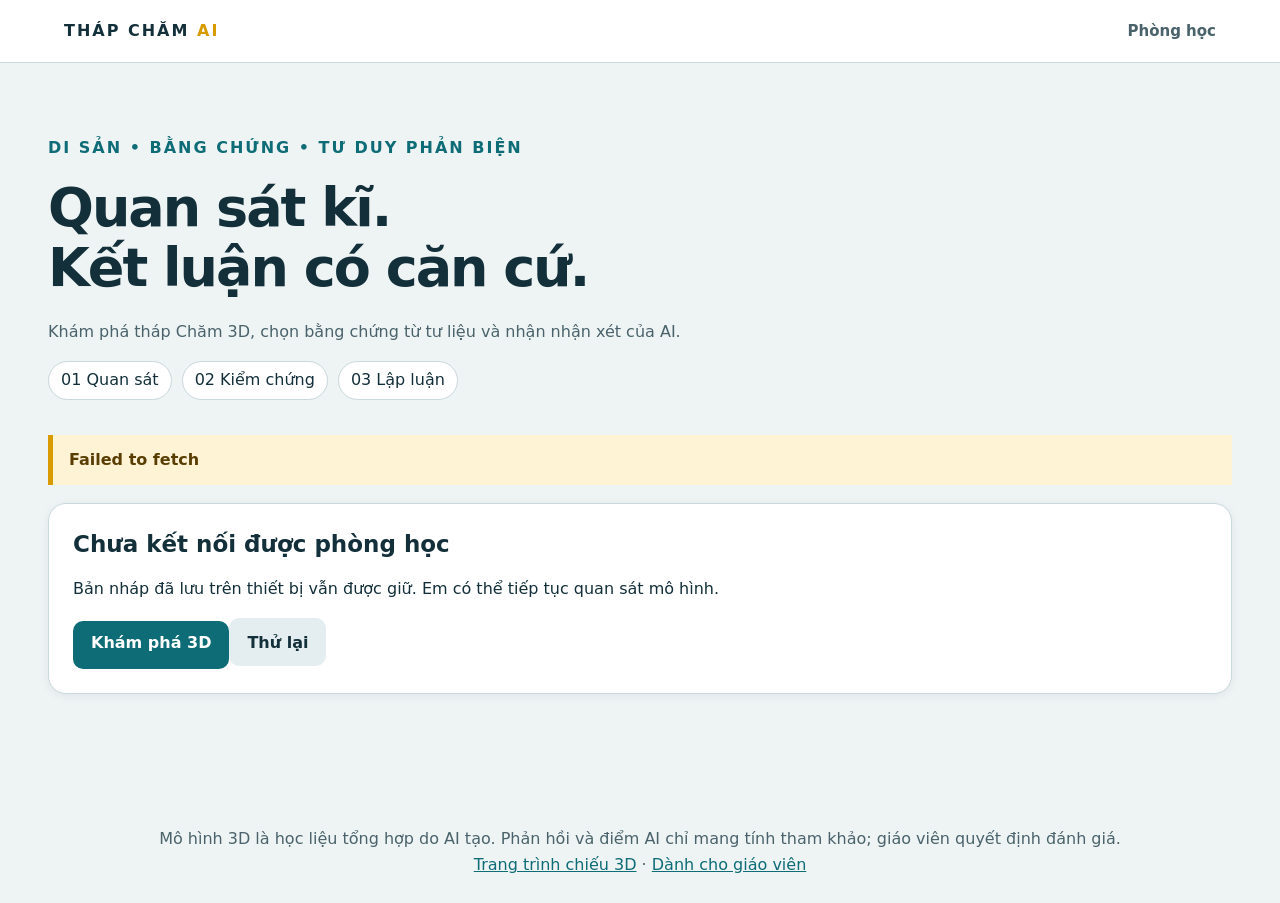
<file: hoc-tap.html>
<!doctype html><html lang="vi"><head><meta charset="utf-8"><meta name="viewport" content="width=device-width,initial-scale=1"><title>Phòng học · Tháp Chăm AI</title><link rel="preconnect" href="https://fonts.googleapis.com"><link rel="preconnect" href="https://fonts.gstatic.com" crossorigin><link href="https://fonts.googleapis.com/css2?family=Be+Vietnam+Pro:wght@400;500;600;700;800&display=swap" rel="stylesheet"><link rel="stylesheet" href="assets/learning.css?v=4"></head><body>
<header><a class="brand" href="hoc-tap.html">THÁP CHĂM <span>AI</span></a><span class="headTag">Phòng học</span></header>
<main><section class="hero"><p class="eyebrow">DI SẢN • BẰNG CHỨNG • TƯ DUY PHẢN BIỆN</p><h1>Quan sát kĩ.<br>Kết luận có căn cứ.</h1><p>Khám phá tháp Chăm 3D, chọn bằng chứng từ tư liệu và nhận nhận xét của AI.</p><div class="steps"><span>01 Quan sát</span><span>02 Kiểm chứng</span><span>03 Lập luận</span></div></section><div class="workspace"><section id="viewer" hidden></section><div id="pane" class="pane"><div id="journeyBar"></div><div id="notice" role="status" aria-live="polite"></div><div id="app"><p>Đang mở phòng học…</p></div></div></div></main>
<footer>Mô hình 3D là học liệu tổng hợp do AI tạo. Phản hồi và điểm AI chỉ mang tính tham khảo; giáo viên quyết định đánh giá.<br><a href="index.html" target="_blank" rel="noopener">Trang trình chiếu 3D</a> · <a href="?teacher=1">Dành cho giáo viên</a></footer>
<script src="config.js?v=3"></script><script src="assets/learning.js?v=4"></script></body></html>
</file>
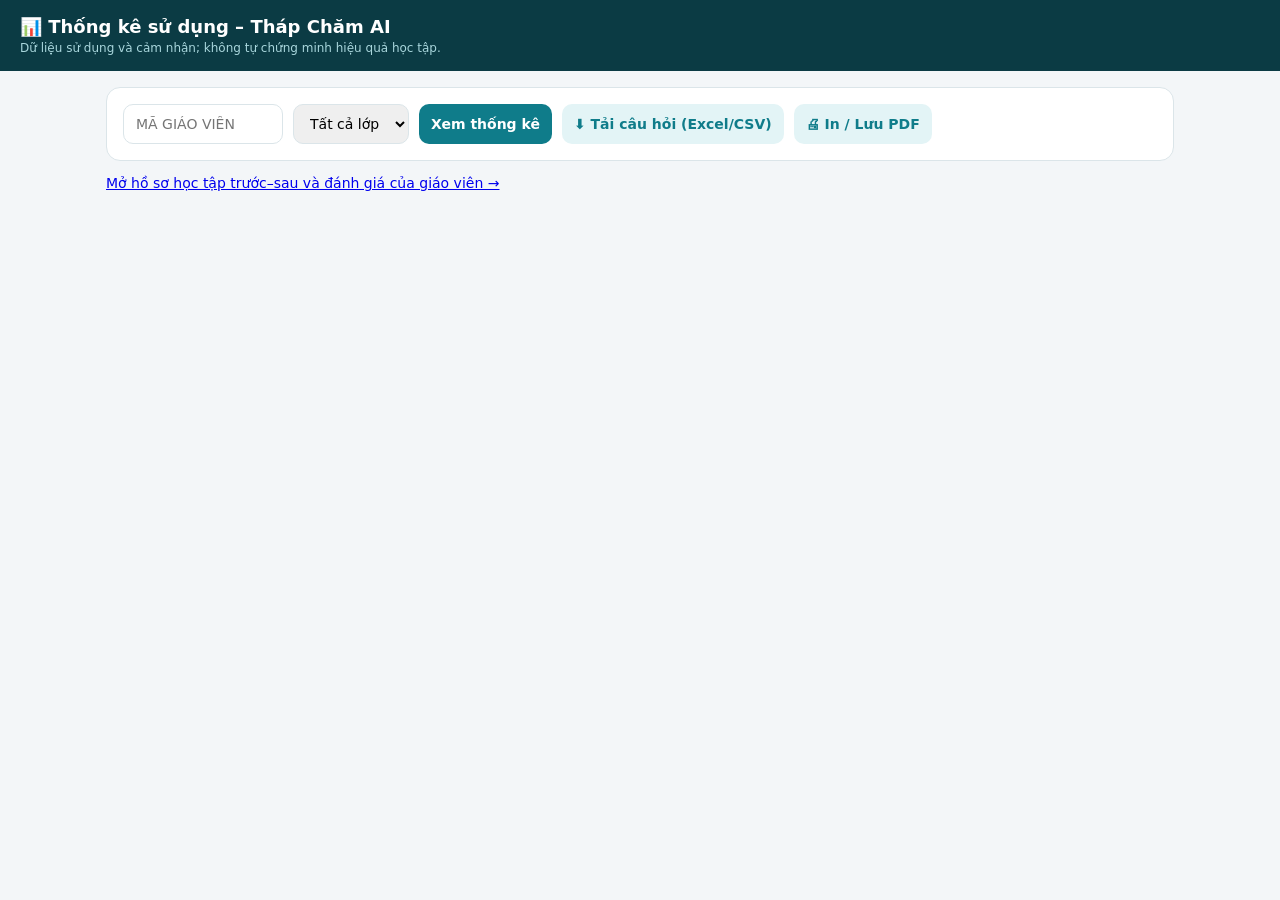
<file: thongke.html>
<!DOCTYPE html>
<html lang="vi">
<head>
<meta charset="UTF-8" />
<meta name="viewport" content="width=device-width,initial-scale=1" />
<title>Thống kê – Tháp Chăm AI</title>
<style>
:root{--bg:#f3f6f8;--card:#fff;--ink:#0d2a33;--muted:#5d7780;--line:#dbe5e9;--pri:#0f7c8a;--pri2:#e3f4f6;--warn:#b7791f;--ok:#2f855a;--bad:#c53030}
*{box-sizing:border-box}body{margin:0;background:var(--bg);color:var(--ink);font-family:Inter,system-ui,-apple-system,"Segoe UI",Arial,sans-serif;font-size:14px}
header{background:#0b3b44;color:#fff;padding:16px 20px}header h1{margin:0;font-size:18px}header p{margin:4px 0 0;color:#a9d6dc;font-size:12px}
main{max-width:1100px;margin:0 auto;padding:16px}
.card{background:var(--card);border:1px solid var(--line);border-radius:14px;padding:16px;margin-bottom:14px}
.card h2{margin:0 0 12px;font-size:15px}
.row{display:flex;gap:10px;flex-wrap:wrap;align-items:center}
input,select,button{height:40px;border-radius:10px;border:1px solid var(--line);padding:0 12px;font:inherit}
button{background:var(--pri);color:#fff;border:0;font-weight:700;cursor:pointer}button.ghost{background:var(--pri2);color:var(--pri)}
.kpis{display:grid;grid-template-columns:repeat(auto-fit,minmax(160px,1fr));gap:10px}
.kpi{background:var(--pri2);border-radius:12px;padding:12px}.kpi b{display:block;font-size:24px;color:var(--pri)}.kpi span{font-size:12px;color:var(--muted)}
table{width:100%;border-collapse:collapse;font-size:13px}th,td{text-align:left;padding:8px;border-bottom:1px solid var(--line);vertical-align:top}th{color:var(--muted);font-weight:600;font-size:12px}
.bar{height:10px;border-radius:99px;background:#e6edf0;overflow:hidden;min-width:80px}.bar i{display:block;height:100%;background:var(--pri)}
.bar.b i{background:#9bb7bf}
.tag{display:inline-block;padding:2px 7px;border-radius:99px;font-size:11px;font-weight:700}.tag.y{background:#e6f6ec;color:var(--ok)}.tag.n{background:#fdf2e3;color:var(--warn)}.tag.ai{background:#ece8fb;color:#5a3fc0}
.muted{color:var(--muted);font-size:12px}#err{color:var(--bad);font-weight:600}
.scroll{max-height:460px;overflow:auto}
@media print{.noprint{display:none}body{background:#fff}.card{break-inside:avoid}}
</style>
</head>
<body>
<header><h1>📊 Thống kê sử dụng – Tháp Chăm AI</h1><p>Dữ liệu sử dụng và cảm nhận; không tự chứng minh hiệu quả học tập.</p></header>
<main>
  <div class="card noprint">
    <div class="row">
      <input id="ma" type="password" placeholder="Mã giáo viên" style="width:160px;text-transform:uppercase">
      <select id="lop"><option value="">Tất cả lớp</option></select>
      <button id="go">Xem thống kê</button>
      <button id="csv" class="ghost" disabled>⬇ Tải câu hỏi (Excel/CSV)</button>
      <button id="print" class="ghost" disabled>🖨 In / Lưu PDF</button>
      <span id="err"></span>
    </div>
  </div>
  <p><a href="hoc-tap.html?teacher=1">Mở hồ sơ học tập trước–sau và đánh giá của giáo viên →</a></p><div id="out"></div>
</main>
<script src="config.js"></script>
<script>
const API=(window.THAPCHAM_CONFIG||{}).API_URL;
const API_KEY=(window.THAPCHAM_CONFIG||{}).API_ANON_KEY;
const headers={'Content-Type':'application/json'};
if(API_KEY){headers.Authorization='Bearer '+API_KEY;headers.apikey=API_KEY;}
const $=s=>document.querySelector(s);
const esc=s=>String(s??'').replace(/[&<>"]/g,c=>({'&':'&amp;','<':'&lt;','>':'&gt;','"':'&quot;'}[c]));
const pct=v=>Math.round((v||0)*100)+'%', num=v=>(v==null?'–':(+v).toFixed(2));
const CLAIM={N1:'Tháp Chăm chủ yếu được xây bằng đá ong.',N2:'Thân tháp vươn cao, thu nhỏ dần khi lên cao.',N3:'Mô hình 3D là bản sao chính xác tháp Po Klong Garai.',N4:'Kalan thường chỉ có một cửa thật, các mặt khác là cửa giả.',N5:'Tháp Chăm là nơi ở của vua và hoàng tộc.',N6:'Cách kết dính gạch đã được giải thích hoàn toàn.',N7:'Mỹ Sơn được UNESCO công nhận Di sản văn hóa thế giới.',N8:'Vòm cửa tháp Chăm hình bán nguyệt tròn.',N9:'Kiến trúc Chăm chịu ảnh hưởng văn hóa Ấn Độ.',N10:'Chóp tháp và mái tháp là cùng một bộ phận.',N11:'Gopura là tháp chính đặt tượng thờ.',N12:'Mái tháp nhiều tầng, có tháp góc nhỏ.',A1:'Kalan có cửa thật ở cả bốn mặt như mô hình AI.',A2:'Rêu xanh trên mô hình là trang trí do người Chăm thiết kế.',A3:'Mô hình AI tạo từ ảnh thật luôn chính xác.',A4:'Trợ lý AI có thể sai nên luôn kèm nguồn.'};
const KS=['Tự tin nhận biết bộ phận tháp Chăm','Kiểm tra lại thông tin do AI đưa ra','Hứng thú với di sản tháp Chăm','App giúp hiểu bài hơn (chỉ hỏi sau)'];
let last=null;

async function load(){
  $('#err').textContent='';const ma=$('#ma').value.trim().toUpperCase();if(!ma){$('#err').textContent='Nhập mã giáo viên.';return}
  $('#go').disabled=true;$('#go').textContent='Đang tải…';
  try{
    const r=await fetch(API,{method:'POST',headers,body:JSON.stringify({action:'stats',ma_gv:ma,loc_lop:$('#lop').value})}).then(r=>r.json());
    if(!r.ok)throw new Error(r.error);
    
    last=r;render(r);$('#csv').disabled=false;$('#print').disabled=false;
  }catch(e){$('#err').textContent=e.message}
  $('#go').disabled=false;$('#go').textContent='Xem thống kê';
}
function render(r){
  const sel=$('#lop'),cur=sel.value;
  sel.innerHTML='<option value="">Tất cả lớp</option>'+r.theo_lop.map(l=>`<option ${l.lop===cur?'selected':''}>${esc(l.lop)}</option>`).join('');
  const t=r.tong,tr=r.khao_sat.find(k=>k.loai==='truoc')||{},sa=r.khao_sat.find(k=>k.loai==='sau')||{};
  const ksRow=(i)=>{const k='c'+(i+1),a=tr[k],b=sa[k];const d=(a!=null&&b!=null)?(b-a):null;
    return `<tr><td>${KS[i]}</td><td>${num(a)}<div class="bar b"><i style="width:${(a||0)*20}%"></i></div></td><td>${num(b)}<div class="bar"><i style="width:${(b||0)*20}%"></i></div></td><td>${d==null?'–':`<b style="color:${d>=0?'var(--ok)':'var(--bad)'}">${d>=0?'+':''}${d.toFixed(2)}</b>`}</td></tr>`};
  $('#out').innerHTML=`
  <div class="card"><h2>Tổng quan ${cur?'· Lớp '+esc(cur):'· Tất cả lớp'}</h2><div class="kpis">
    <div class="kpi"><b>${t.so_phien}</b><span>thiết bị / phiên học</span></div>
    <div class="kpi"><b>${t.mo_app}</b><span>lượt mở app</span></div>
    <div class="kpi"><b>${t.click_bo_phan}</b><span>lần khám phá bộ phận trên mô hình 3D</span></div>
    <div class="kpi"><b>${t.cau_hoi}</b><span>câu hỏi gửi Trợ lý AI</span></div>
    <div class="kpi"><b>${pct(t.ti_le_trong_tu_lieu)}</b><span>câu hỏi trả lời được từ tư liệu</span></div>
    <div class="kpi"><b>${t.luot_tham_tu}</b><span>lượt kiểm chứng nhận định</span></div>
    <div class="kpi"><b>${pct(t.ti_le_chon_dung)}</b><span>nhận định được xác định đúng</span></div>
    <div class="kpi"><b>${pct(t.ti_le_phat_hien_loi_ai)}</b><span>phát hiện đúng lỗi của AI (A1–A4)</span></div>
    <div class="kpi"><b>${num(t.diem_bang_chung_tb)}<small style="font-size:13px">/2</small></b><span>điểm bằng chứng trung bình (AI chấm)</span></div>
  </div></div>
  <div class="card"><h2>Khảo sát trước / sau (thang 1–5) · ${tr.n||0} phiếu trước, ${sa.n||0} phiếu sau</h2>
    <table><tr><th>Nội dung</th><th>Trước</th><th>Sau</th><th>Thay đổi</th></tr>${[0,1,2].map(ksRow).join('')}
    <tr><td>${KS[3]}</td><td>–</td><td>${num(sa.c4)}<div class="bar"><i style="width:${(sa.c4||0)*20}%"></i></div></td><td></td></tr></table></div>
  <div class="card"><h2>Kết quả từng nhận định (Thám tử sử liệu)</h2><table><tr><th>Mã</th><th>Nhận định</th><th>Lượt</th><th>Xác định đúng</th><th>Điểm bằng chứng</th></tr>
    ${r.nhan_dinh.map(n=>`<tr><td>${n.ma.startsWith('A')?'<span class="tag ai">'+esc(n.ma)+' · lỗi AI</span>':esc(n.ma)}</td><td>${esc(CLAIM[n.ma]||'')}</td><td>${n.luot}</td><td>${pct(n.ti_le_dung)}<div class="bar"><i style="width:${(n.ti_le_dung||0)*100}%"></i></div></td><td>${num(n.diem_tb)}</td></tr>`).join('')||'<tr><td colspan=5 class="muted">Chưa có dữ liệu</td></tr>'}</table></div>
  <div class="card"><h2>Theo lớp</h2><table><tr><th>Lớp</th><th>Số thiết bị</th><th>Tổng lượt hoạt động</th></tr>${r.theo_lop.map(l=>`<tr><td>${esc(l.lop)}</td><td>${l.so_phien}</td><td>${l.luot}</td></tr>`).join('')}</table></div>
  <div class="card"><h2>Điều học sinh học được về cách dùng AI (${r.y_kien.length})</h2><div class="scroll">${r.y_kien.map(y=>`<p>“${esc(y.y_kien)}” <span class="muted">– ${esc(y.lop)}</span></p>`).join('')||'<p class="muted">Chưa có ý kiến</p>'}</div></div>
  <div class="card"><h2>Câu hỏi học sinh gửi Trợ lý AI (${r.cau_hoi.length} gần nhất)</h2><div class="scroll"><table><tr><th>Thời gian</th><th>Lớp</th><th>Câu hỏi</th><th>Trợ lý trả lời</th></tr>
    ${r.cau_hoi.map(c=>`<tr><td class="muted">${new Date(c.tg).toLocaleString('vi-VN')}</td><td>${esc(c.lop)}</td><td>${esc(c.cau_hoi)}${c.bo_phan?'<br><span class="muted">đang xem: '+esc(c.bo_phan)+'</span>':''}</td><td>${c.trong_tu_lieu?'<span class="tag y">trong tư liệu</span>':'<span class="tag n">ngoài tư liệu</span>'} ${esc(c.tra_loi)}</td></tr>`).join('')||'<tr><td colspan=4 class="muted">Chưa có câu hỏi</td></tr>'}</table></div></div>`;
}
$('#go').onclick=load;$('#ma').addEventListener('keydown',e=>{if(e.key==='Enter')load()});$('#lop').onchange=()=>last&&load();
$('#print').onclick=()=>print();
$('#csv').onclick=()=>{if(!last)return;const rows=[['Thời gian','Lớp','Bộ phận đang xem','Câu hỏi','Trả lời','Trong tư liệu','Nguồn']].concat(last.cau_hoi.map(c=>[new Date(c.tg).toLocaleString('vi-VN'),c.lop,c.bo_phan,c.cau_hoi,c.tra_loi,c.trong_tu_lieu?'Có':'Không',c.nguon]));
  const csv='﻿'+rows.map(r=>r.map(v=>'"'+String(v??'').replace(/"/g,'""')+'"').join(',')).join('\r\n');
  const a=document.createElement('a');a.href=URL.createObjectURL(new Blob([csv],{type:'text/csv'}));a.download='thapcham_cau_hoi.csv';a.click();};
</script>
</body>
</html>
</file>
<file: chat.css>
/* ===== Trợ lý AI Tháp Chăm ===== */
#aiFab{position:absolute;right:18px;bottom:18px;z-index:20;height:48px;padding:0 18px 0 14px;border-radius:999px;display:flex;align-items:center;gap:9px;font-size:13px;font-weight:800;letter-spacing:.02em;color:#001417;background:linear-gradient(135deg,#68f6ff,#a6ff66);border:0;box-shadow:0 10px 30px rgba(104,246,255,.28),0 0 0 4px rgba(104,246,255,.12)}
#aiFab:hover{transform:translateY(-2px);background:linear-gradient(135deg,#8af9ff,#c2ff8f)}
#aiFab .spark{font-size:17px}
#aiPanel{position:absolute;right:18px;top:86px;bottom:18px;width:min(410px,calc(100vw - 36px));z-index:21;display:flex;flex-direction:column;overflow:hidden;transform:translateX(115%);opacity:0;transition:.28s cubic-bezier(.2,.8,.2,1);pointer-events:none}
#aiPanel.show{transform:none;opacity:1;pointer-events:auto}
.aiHead{padding:13px 14px 0;border-bottom:1px solid var(--line)}
.aiHeadRow{display:flex;align-items:center;justify-content:space-between;gap:10px}
.aiTitle{display:flex;align-items:center;gap:10px}.aiTitle .ico{width:34px;height:34px;border-radius:50%;display:grid;place-items:center;background:linear-gradient(135deg,rgba(104,246,255,.25),rgba(166,255,102,.18));border:1px solid rgba(104,246,255,.45);color:var(--cyan);font-size:16px}
.aiTitle b{display:block;font-size:14px}.aiTitle small{display:block;font-size:10.5px;color:var(--muted);margin-top:2px}
.aiClass{display:flex;align-items:center;gap:6px;font-size:10.5px;color:var(--muted)}
.aiClass input{width:62px;height:28px;border-radius:8px;border:1px solid rgba(104,246,255,.25);background:rgba(255,255,255,.04);color:var(--txt);padding:0 7px;font-size:11px;font-weight:700}
.aiTabs{display:flex;gap:4px;margin-top:11px}
.aiTabs button{flex:1;height:36px;border-radius:10px 10px 0 0;border-bottom:0;font-size:12px}
.aiBody{flex:1;min-height:0;display:flex;flex-direction:column}
.aiPane{flex:1;min-height:0;display:none;flex-direction:column}.aiPane.show{display:flex}
#aiMsgs{flex:1;overflow:auto;padding:14px;display:flex;flex-direction:column;gap:10px;scroll-behavior:smooth}
.msg{max-width:92%;padding:10px 12px;border-radius:14px;font-size:12.5px;line-height:1.6;word-wrap:break-word}
.msg.user{align-self:flex-end;background:linear-gradient(135deg,#1dd6e6,#4ff1ff);color:#00181b;font-weight:600;border-bottom-right-radius:4px}
.msg.bot{align-self:flex-start;background:rgba(255,255,255,.045);border:1px solid rgba(104,246,255,.14);color:#d7f3f6;border-bottom-left-radius:4px}
.msg.bot ul{margin:6px 0;padding-left:18px}.msg.bot li{margin:2px 0}
.msg.sys{align-self:center;max-width:100%;font-size:11px;color:#c9bb83;background:rgba(255,216,107,.07);border:1px solid rgba(255,216,107,.2);text-align:center}
.srcRow{display:flex;flex-wrap:wrap;gap:5px;margin-top:8px}
.src{font-size:9.5px;padding:3px 7px;border-radius:999px;background:rgba(104,246,255,.1);border:1px solid rgba(104,246,255,.25);color:#aef7fc}
.outScope{display:inline-block;margin-bottom:6px;font-size:9.5px;font-weight:800;letter-spacing:.05em;padding:3px 7px;border-radius:999px;background:rgba(255,216,107,.16);color:#ffe39a;border:1px solid rgba(255,216,107,.35)}
.probe{margin-top:8px;padding:7px 9px;border-radius:10px;background:rgba(166,255,102,.07);border:1px solid rgba(166,255,102,.2);font-size:11.5px;color:#d3f3bd}
.typing{display:inline-flex;gap:4px}.typing i{width:6px;height:6px;border-radius:50%;background:var(--cyan);animation:tdot 1s infinite}.typing i:nth-child(2){animation-delay:.15s}.typing i:nth-child(3){animation-delay:.3s}
@keyframes tdot{50%{opacity:.25;transform:translateY(-3px)}}
#aiChips{display:flex;gap:6px;overflow-x:auto;padding:0 14px 8px;scrollbar-width:none}
#aiChips button{flex:0 0 auto;height:30px;font-size:11px;font-weight:600;border-radius:999px;color:#bff7fb}
.aiInput{display:flex;gap:8px;padding:10px 14px;border-top:1px solid var(--line)}
.aiInput textarea{flex:1;resize:none;height:42px;max-height:110px;border-radius:12px;border:1px solid rgba(104,246,255,.25);background:rgba(255,255,255,.04);color:var(--txt);padding:11px 12px;font:inherit;font-size:12.5px;outline:none}
.aiInput textarea:focus{border-color:rgba(104,246,255,.7)}
.aiInput button{height:42px;width:46px;padding:0;font-size:17px}
.aiFoot{padding:0 14px 10px;font-size:10px;color:#7fa7ad;line-height:1.45}
.partAsk{margin-top:10px;width:100%;height:40px;color:#001417;background:linear-gradient(135deg,#68f6ff,#a6ff66);border:0;font-weight:800}
/* Thám tử */
#detPane{overflow:auto;padding:14px;gap:12px}
.detTop{display:flex;justify-content:space-between;align-items:center;font-size:11px;color:var(--muted)}
.detTop b{color:var(--cyan)}
.detIntro{font-size:12px;line-height:1.6;color:#bfe0e5;padding:10px 12px;border-radius:12px;background:rgba(255,255,255,.03);border:1px solid rgba(104,246,255,.12)}
.claim{padding:14px;border-radius:14px;background:linear-gradient(160deg,rgba(255,216,107,.10),rgba(255,216,107,.03));border:1px solid rgba(255,216,107,.3)}
.claim span{display:block;font-size:9.5px;letter-spacing:.12em;color:#e6cf86;font-weight:800;margin-bottom:6px}
.claim p{margin:0;font-size:14.5px;line-height:1.5;font-weight:700;color:#fff6d8}
.claimHint{margin-top:8px;font-size:11px;color:#cbbd8a}
.tfRow{display:grid;grid-template-columns:1fr 1fr;gap:8px}
.tfRow button{height:44px;font-size:13px}
.tfRow button.pick{color:#001417;background:var(--cyan);border-color:transparent}
#detEvidence{width:100%;min-height:84px;resize:vertical;border-radius:12px;border:1px solid rgba(104,246,255,.25);background:rgba(255,255,255,.04);color:var(--txt);padding:10px 12px;font:inherit;font-size:12.5px;outline:none}
.detLabel{font-size:11px;color:#bfe5ea;margin-bottom:-4px}
#detSubmit{height:44px;color:#001417;background:linear-gradient(135deg,#68f6ff,#a6ff66);border:0;font-weight:800;font-size:13px}
#detSubmit:disabled{opacity:.45;cursor:not-allowed;transform:none}
.verdict{padding:12px;border-radius:14px;font-size:12.5px;line-height:1.6}
.verdict.ok{background:rgba(98,255,160,.08);border:1px solid rgba(98,255,160,.32)}
.verdict.no{background:rgba(255,120,120,.08);border:1px solid rgba(255,120,120,.32)}
.verdict h4{margin:0 0 6px;font-size:14px}
.verdict .ai{margin-top:10px;padding-top:10px;border-top:1px dashed rgba(255,255,255,.15)}
.stars{color:#ffd86b;letter-spacing:2px}
.detDone{text-align:center;padding:18px 10px}.detDone .big{font-size:40px;font-weight:900;color:var(--cyan)}
@media(max-width:860px){
  #aiFab{right:10px;bottom:52px;height:44px;font-size:12px}
  #aiPanel{left:8px;right:8px;width:auto;top:64px;bottom:8px}
}
#app:has(#info.show) #aiFab,#app:has(#aiPanel.show) #aiFab{opacity:0;pointer-events:none}
@media(max-width:860px){
  .topbar{flex-direction:column;align-items:stretch;gap:7px}
  .brand{align-self:flex-start}
  .quick{flex-wrap:nowrap;overflow-x:auto;justify-content:flex-start;scrollbar-width:none;padding-bottom:2px}
  .quick button{flex:0 0 auto;height:34px}
  .leftPanel{width:180px}
  .leftPanel .card:nth-child(3){display:none}
  .hint{display:none}
  #aiPanel{top:56px}
}

.svQ{display:grid;gap:7px;font-size:12.5px;line-height:1.5;color:#d7f3f6}
.svRow{display:grid;grid-template-columns:repeat(5,1fr);gap:6px}.svRow button{height:36px;padding:0}
.svRow button.pick{color:#001417;background:var(--cyan);border-color:transparent}
#detPane>*{flex-shrink:0}
</file>
<file: assets/learning.css>
:root{--ink:#163c42;--muted:#60767a;--teal:#176d70;--cream:#f4f1e9;--line:#d8e0db;--gold:#d39d43;--white:#fff;--error:#a83434}*{box-sizing:border-box}body{margin:0;background:var(--cream);color:var(--ink);font:16px/1.65 system-ui,-apple-system,'Segoe UI',sans-serif}header{padding:18px 5vw;background:#fff;border-bottom:1px solid var(--line);display:flex;justify-content:space-between;align-items:center;gap:20px}.brand{font-weight:850;letter-spacing:2px;text-decoration:none}.brand span{color:var(--gold)}a{color:var(--teal)}nav{display:flex;gap:24px;font-size:14px}main{max-width:1240px;margin:auto;padding:28px}.hero{padding:28px 0 35px}.eyebrow{font-size:11px;letter-spacing:2px;font-weight:800;color:var(--teal)}h1{font-size:clamp(32px,5vw,54px);line-height:1.12;letter-spacing:-2px;margin:12px 0 20px}h2{font-size:23px;line-height:1.4;margin:0 0 15px}h3{font-size:17px;margin:0 0 10px}.hero>p:last-of-type{color:var(--muted)}.steps{display:flex;flex-wrap:wrap;gap:10px}.steps span,.tag{font-size:12px;border:1px solid var(--line);border-radius:30px;padding:5px 12px;background:white}.card{background:white;border:1px solid var(--line);padding:24px;border-radius:18px;margin-bottom:18px}.narrow{max-width:720px}.layout{display:grid;grid-template-columns:235px minmax(0,1fr);gap:22px}.tasknav{align-self:start;position:sticky;top:20px}.tasknav button{display:block;text-align:left;width:100%;margin:8px 0;background:white;color:var(--ink);border:1px solid var(--line);line-height:1.4;padding:13px}.tasknav button.active{border-color:var(--teal);background:#eaf4ef}.tasknav small{display:block;color:var(--muted);font-size:11px}.grid{display:grid;grid-template-columns:1fr 1fr;gap:16px}.subtle{background:#edf4f0;border-radius:12px;padding:16px}.muted,small{color:var(--muted)}button,.button{cursor:pointer;background:var(--teal);color:white;border:0;border-radius:10px;padding:12px 18px;font:600 14px system-ui;display:inline-block;text-decoration:none}button:disabled{opacity:.5;cursor:wait}.ghost{background:#eaf1ed;color:var(--ink)}.danger{background:#fff0eb;color:var(--error)}.row{display:flex;gap:10px;align-items:center;flex-wrap:wrap}label{display:block;font-size:14px;font-weight:600;margin:16px 0 6px}input,textarea,select{font:inherit;width:100%;padding:11px;border:1px solid #b6c8c2;border-radius:8px;background:white;color:var(--ink)}textarea{min-height:105px;resize:vertical}input[type=checkbox],input[type=radio]{width:auto;margin-right:8px}fieldset{border:1px solid var(--line);border-radius:10px;margin:18px 0;padding:16px}fieldset label{font-weight:400;margin:8px 0}.source{border-left:3px solid var(--gold);padding:12px 16px;margin:12px 0;background:#faf8f2}.source p{margin:9px 0}.source small{display:block}.feedback{background:#edf5f0;border:1px solid #bfd9c9;border-radius:14px;padding:18px;margin:16px 0}.feedback blockquote{margin:8px 0;border-left:3px solid #abc6b9;padding-left:12px;font-size:14px}.feedback p{margin:8px 0}.error,#notice:not(:empty){border-left:4px solid var(--gold);padding:12px 16px;background:#fff9df;margin-bottom:18px}.readonly{white-space:pre-wrap;overflow-wrap:anywhere;background:#f5f7f5;padding:12px;border-radius:8px;font-size:14px}.score{font-size:26px;font-weight:800;color:var(--teal)}details{margin:12px 0}summary{cursor:pointer;font-weight:650}table{width:100%;border-collapse:collapse;font-size:13px}td,th{text-align:left;padding:8px;border-bottom:1px solid var(--line)}.scroll{overflow-x:auto}.review label{margin-top:8px}.review select{max-width:80px}footer{padding:24px;text-align:center;color:var(--muted);font-size:12px}button:focus-visible,a:focus-visible,input:focus-visible,textarea:focus-visible,summary:focus-visible{outline:3px solid var(--gold);outline-offset:3px}@media(max-width:760px){main{padding:18px}.layout,.grid{grid-template-columns:1fr}.tasknav{position:static;display:grid;grid-template-columns:1fr 1fr;gap:8px}.tasknav button{margin:0}header{align-items:flex-start;flex-direction:column;gap:12px}nav{gap:16px;flex-wrap:wrap}.card{padding:18px}.hero{padding:16px 0 25px}}@media print{header,nav,button,.hero,.noprint{display:none}.layout,.grid{display:block}body{background:white}.card{break-inside:avoid}}

#viewer{margin:0 0 18px;border-radius:18px;overflow:hidden;background:#061014;border:1px solid #d9e2e4}
#viewer .viewerHead{display:flex;justify-content:space-between;align-items:center;gap:8px;padding:8px 12px;background:#0b3b44;color:#fff;font-size:14px}
#viewer .viewerHead a{color:#bff4f8;font-size:13px}#viewer .viewerHead button{padding:4px 10px;font-size:12px;min-height:0;height:30px}
#viewer iframe{display:block;width:100%;height:min(58vh,520px);border:0}
#viewer.mini iframe{display:none}
@media(max-width:700px){#viewer iframe{height:46vh}}

/* Phòng học chạm nhanh: kết luận – một câu tư liệu – một câu giải thích */
.tapOptions{display:grid;grid-template-columns:repeat(3,minmax(0,1fr));gap:10px;margin:12px 0 22px}
.tapOption,.evidenceCard{width:100%;min-height:70px;text-align:left;background:#f9fbf9;color:var(--ink);border:2px solid #d0dfd9;border-radius:14px;white-space:normal;line-height:1.4;overflow-wrap:anywhere;transition:background .15s,border-color .15s}
.tapOption{font-size:15px;padding:16px;display:flex;align-items:center;justify-content:center;text-align:center}
.tapOption.pick,.evidenceCard.pick{background:#e3f4eb;border-color:var(--teal);box-shadow:0 0 0 2px rgba(23,109,112,.12)}
.tapOption.pick::before,.evidenceCard.pick::before{content:"✓ ";color:#13775f;font-weight:900}
.evidenceCards{display:grid;gap:9px;margin:12px 0 22px}
.evidenceCard{display:block;padding:14px 16px;min-height:60px}
.evidenceCard small{display:block;color:#42686a;font-size:12px;margin-bottom:5px}
.evidenceCard span{display:block;font-size:14px}
.reasonMeta{display:flex;justify-content:space-between;gap:12px;font-size:12px;color:var(--muted);margin:3px 0 16px}
#reason{min-height:62px;max-height:120px}
.feedbackBrief{display:flex;align-items:center;flex-wrap:wrap;gap:10px}
.feedbackBrief .stars{font-size:27px;color:#b78525;letter-spacing:1px;line-height:1.2}
.detectiveBadge{display:flex;align-items:center;gap:14px;padding:16px;margin-bottom:16px;border:2px solid #d8b05e;border-radius:15px;background:#fff8e7}
.detectiveBadge .medal{font-size:36px}
.detectiveBadge strong{letter-spacing:.05em}
.detectiveBadge p{font-size:13px;margin:4px 0 0}
@media(max-width:760px){.tapOptions{grid-template-columns:1fr}.tapOption{min-height:60px;text-align:left;justify-content:flex-start}.evidenceCard{min-height:56px}}


/* Giao diện sáng, tương phản cao: CÂU HỎI (vàng) tách rõ với BÀI LÀM (trắng) và NHẬN XÉT AI (xanh lá). */
:root{--ink:#13303a;--muted:#4a636b;--teal:#0d6c76;--cream:#eef3f4;--line:#c9d8dc;--gold:#d99a00;--white:#fff;--error:#a12a1f}
body{background:#eef3f4;color:#13303a;font-size:17px}
header{background:#fff;border-color:var(--line)}
.brand{color:#13303a}.brand span{color:#d99a00}
a{color:#0d6c76}
h1,h2,h3,h4{color:#13303a}
h4{margin:22px 0 10px;font-size:18px}
.eyebrow{color:#0d6c76}
.card{background:#fff;border:1px solid var(--line);box-shadow:0 2px 10px rgba(19,48,58,.06)}
.muted,small{color:#4a636b}
button,.button{min-height:48px;background:#0d6c76;color:#fff;font-size:17px;border:0;font-weight:700}
button:hover,.button:hover{background:#0a5860}
.ghost{background:#e4eef0;color:#13303a}
.ghost:hover{background:#d4e4e7}
button.wide,.button.wide{display:block;width:100%;margin-top:14px;min-height:54px;font-size:18px}
input,textarea,select{min-height:48px;background:#fff;color:#13303a;border:2px solid #b7cbd0;font-size:17px}
input:focus,textarea:focus{border-color:#0d6c76;outline:none}
input[type=checkbox],input[type=radio]{min-height:0;width:22px;height:22px;accent-color:#0d6c76;vertical-align:middle}
label.consent{display:flex;gap:10px;align-items:center;font-weight:600;margin:18px 0 4px}
fieldset{border-color:var(--line);background:#fafcfc}
fieldset label{padding:8px 4px}
/* Câu hỏi */
.questionCard{background:#fff7dc;border:2px solid #f0c94a;border-left:8px solid #d99a00}
.qLabel,.aLabel{display:inline-block;font-size:13px!important;font-weight:800;letter-spacing:.08em;padding:4px 10px;border-radius:999px;margin-bottom:10px}
.qLabel{background:#d99a00;color:#fff}
.qText{font-size:18px;font-weight:600;line-height:1.55}
/* Bài làm */
.answerCard{border:2px solid #b9d3d8}
.aLabel{background:#0d6c76;color:#fff}
.tapOption,.evidenceCard{background:#fff;color:#13303a;border:2px solid #b7cbd0;font-size:17px;box-shadow:none}
.tapOption:not(.pick):hover,.evidenceCard:not(.pick):hover{border-color:#0d6c76;background:#f2f9fa}
.tapOption.pick,.evidenceCard.pick{background:#0d6c76;color:#fff;border-color:#0d6c76}
.tapOption.pick::before,.evidenceCard.pick::before{color:#fff}
.evidenceCard small{color:#0d6c76;font-weight:700;font-size:14px}
.evidenceCard.pick small{color:#d9f4f6}
.readonly{background:#f2f6f7;color:#13303a;border:1px solid var(--line)}
/* Nhận xét AI */
.feedback{background:#e9f7ee;border:2px solid #8fcca5;color:#13303a}
.feedback .aLabel{background:#1f8a4c}
.feedbackBrief .stars{color:#e0a100;font-size:28px}
.error,#notice:not(:empty){background:#fff3d6;color:#5a3d00;border-left:5px solid #d99a00;font-weight:600}
.detectiveBadge{background:#fff7dc;border-color:#d99a00}
/* Thanh tiến độ & menu */
.learningTop{display:flex;justify-content:space-between;align-items:center;gap:12px;min-height:56px;margin:0 0 14px}
.layout{display:block}
.lessonContent{max-width:820px;margin:0 auto}
.taskProgress{display:flex;gap:10px;align-items:center;justify-content:center;flex:1}
.progressDot{height:44px;min-height:44px;min-width:56px;padding:0 14px;background:#fff;border:2px solid #b7cbd0;border-radius:999px;display:flex;align-items:center;justify-content:center}
.progressDot span{display:block;width:13px;height:13px;border-radius:50%;background:#b7cbd0}
.progressDot.active{border-color:#0d6c76;background:#e3f2f4}.progressDot.active span{background:#0d6c76}
.progressDot.done{border-color:#1f8a4c}.progressDot.done span{background:#1f8a4c}
.moreMenu{position:relative;margin:0}
.moreMenu summary{display:grid;place-items:center;cursor:pointer;list-style:none;min-width:48px;height:44px;padding:0 12px;border:2px solid #b7cbd0;background:#fff;color:#13303a;border-radius:12px;font-size:24px;line-height:1}
.moreMenu summary::-webkit-details-marker{display:none}
.morePanel{position:absolute;right:0;top:52px;width:min(285px,86vw);z-index:25;border:1px solid var(--line);background:#fff;box-shadow:0 16px 42px rgba(0,0,0,.18);border-radius:14px;padding:12px;display:grid;gap:8px}
.morePanel button{width:100%;text-align:left}
.sessionLabel{overflow-wrap:anywhere;margin:2px 0 8px;color:#4a636b}
#viewer{border-color:var(--line)}
table td,table th{border-color:var(--line);color:#13303a}
th{background:#f2f6f7}
@media(max-width:760px){main{padding:14px}.card{padding:16px}.tapOptions{grid-template-columns:1fr}.hero{padding:6px 0 16px}.hero h1{font-size:30px;letter-spacing:-1px}}

/* Kích thước chữ tối thiểu cho nội dung học sinh và bảng giáo viên */
body,header,main,footer,.card p,.card li,.card label,.card small,.card button,
.card a,.card summary,.source small,.feedback p,.feedback small,.readonly,
.subtle,.muted,.reasonMeta,.taskProgress,.moreMenu,.sessionLabel,
input,textarea,select,table,th,td,fieldset,legend,.eyebrow,
.hero p,.steps span,.tag,#notice{font-size:16px}
footer{color:var(--muted)}
.tapOption,.evidenceCard,.moreMenu summary,.progressDot{min-height:48px}
@media(max-width:760px){.taskProgress{gap:8px}.progressDot{min-width:50px}}
.card p.qText{font-size:18px}
.feedback .aLabel{font-size:13px}
legend{padding:0 8px;font-weight:700;color:#13303a}
.tapOption,.evidenceCard{transition:none}

/* Lộ trình 5 bước */
.journey{flex:1;min-width:0}
.journeyNow{margin:0 0 8px;color:#13303a}
.journey ol{list-style:none;display:flex;gap:6px;margin:0;padding:0;counter-reset:none}
.journey li{flex:1;min-width:0;position:relative}
.journey li>button,.journey li>div{width:100%;min-height:52px;display:flex;flex-direction:column;align-items:center;justify-content:center;gap:2px;padding:6px 4px;border-radius:12px;background:#fff;border:2px solid #c9d8dc;color:#4a636b;font-weight:700;font-size:14px;line-height:1.2;text-align:center}
.journey li>button{cursor:pointer}
.journey li>button:hover{border-color:#0d6c76;background:#f2f9fa}
.journey i{font-style:normal;display:grid;place-items:center;width:24px;height:24px;border-radius:50%;background:#c9d8dc;color:#13303a;font-size:13px}
.journey li.done>*{border-color:#1f8a4c;color:#1f6b3d}.journey li.done i{background:#1f8a4c;color:#fff}
.journey li.active>*{border-color:#0d6c76;background:#e3f2f4;color:#13303a;box-shadow:0 0 0 3px rgba(13,108,118,.18)}.journey li.active i{background:#0d6c76;color:#fff}
@media(max-width:600px){.journey li span{font-size:11px}.journey li>button,.journey li>div{min-height:48px;padding:4px 2px}}
.learningTop{align-items:flex-start}
.howTo{background:#fff;border:1px dashed #d99a00;border-radius:10px;padding:10px 12px;font-weight:600;margin:12px 0 0}
.headTag{font-weight:700;color:#4a636b;font-size:15px}
footer a{color:#0d6c76}
/* Trợ giúp */
.helpFab{position:fixed;right:16px;bottom:16px;z-index:40;border-radius:999px;padding:0 20px;min-height:52px;box-shadow:0 8px 24px rgba(13,108,118,.35);background:#d99a00;color:#1d1400}
.helpFab:hover{background:#c28900}
.helpPanel{position:fixed;right:16px;bottom:80px;z-index:40;width:min(380px,calc(100vw - 32px));max-height:calc(100vh - 110px);overflow:auto;background:#fff;border:2px solid #0d6c76;border-radius:16px;box-shadow:0 18px 48px rgba(0,0,0,.22);padding:14px 16px;display:grid;gap:10px}
.helpPanel[hidden]{display:none}
.helpHead{display:flex;justify-content:space-between;align-items:center}
.helpHead b{font-size:18px}
.helpClose{min-height:40px;min-width:40px;padding:0}
.helpWhere{margin:0}
.helpNext{background:#fff7dc;border-left:5px solid #d99a00;border-radius:8px;padding:8px 12px}
.helpNext p{margin:4px 0 0}
.helpAi{display:grid;gap:8px;border-top:1px solid var(--line);padding-top:10px}
.helpAi p{margin:0}
.helpAi button.wide{margin-top:0}
.hintOut{background:#e9f7ee;border:2px solid #8fcca5;border-radius:10px;padding:10px 12px;white-space:pre-wrap}
.hintOut.error{background:#fff3d6;border-color:#d99a00}
#hintOut:empty{display:none}
main{padding-bottom:90px}
#journeyBar:empty{display:none}
#journeyBar{max-width:820px;margin:0 auto 12px}
#journeyBar .learningTop{margin:0}

/* ================= Giao diện học sinh v3 =================
   Mô hình cố định bên trái, câu hỏi cuộn bên phải (màn hình rộng);
   xếp chồng trên điện thoại. Chỉ áp dụng cho trang học sinh (body.student). */
body.student{--brick:#a8472a;--brick-soft:#f7e9e3;--teal:#0b5560;--teal-soft:#e6f1f2;--ink:#18282c;--muted:#56676b;--line:#dbe3e4;--bg:#f5f3ef;
 font-family:'Be Vietnam Pro',system-ui,-apple-system,'Segoe UI',sans-serif;background:var(--bg);color:var(--ink)}
body.student button,body.student input,body.student textarea{font-family:inherit}
body.student header{position:sticky;top:0;z-index:30;height:60px;padding:0 24px;background:#fff;border-bottom:1px solid var(--line)}
body.student .brand{font-weight:800;letter-spacing:.18em;font-size:15px;color:var(--ink);display:flex;align-items:center;gap:10px}
body.student .brand::before{content:"";width:22px;height:22px;border-radius:6px;background:linear-gradient(135deg,var(--brick),#d07a4f);clip-path:polygon(50% 0,100% 100%,0 100%)}
body.student .brand span{color:var(--brick)}
body.student .headTag{font-size:13px;font-weight:600;color:var(--muted);padding:4px 12px;border:1px solid var(--line);border-radius:999px}
body.student main{max-width:1400px;padding:24px}
body.student .hero h1{letter-spacing:-.03em;font-weight:800}
body.student .card{border-radius:16px;border:1px solid var(--line);box-shadow:0 1px 2px rgba(24,40,44,.04),0 6px 20px rgba(24,40,44,.04);padding:24px}
body.student h2{font-size:22px;font-weight:700;letter-spacing:-.01em}
body.student button,body.student .button{border-radius:12px;font-weight:600}
body.student button:not(.ghost):not(.tapOption):not(.evidenceCard):not(.helpFab):not(.helpClose){background:var(--teal)}
body.student button:not(.ghost):not(.tapOption):not(.evidenceCard):not(.helpFab):not(.helpClose):hover{background:#083f47}

/* Bố cục hai cột */
body.student.withViewer .hero,body.student.withViewer>footer{display:none}
body.student.withViewer main{max-width:none;padding:0}
body.student.withViewer .workspace{display:grid;grid-template-columns:minmax(0,1.1fr) minmax(400px,1fr);height:calc(100vh - 60px);height:calc(100dvh - 60px)}
body.student.withViewer #viewer{margin:0;border:0;border-radius:0;display:flex;flex-direction:column;min-height:0;background:#071216}
body.student.withViewer #viewer iframe{flex:1;height:auto;min-height:0}
body.student.withViewer #viewer.mini iframe{display:block}
body.student #viewer .viewerHead{background:#0a2f36;padding:10px 16px;align-items:center}
body.student #viewer .viewerHead b{display:block;font-size:14px;font-weight:700}
body.student #viewer .viewerHead small{display:block;color:#a9cfd3;font-size:12px}
body.student.withViewer #viewerToggle{display:none}
body.student.withViewer .pane{overflow-y:auto;overscroll-behavior:contain;padding:20px 24px 40px;background:var(--bg);border-left:1px solid var(--line)}
body.student.withViewer .lessonContent{max-width:none}
body.student.withViewer .layout{display:block}
body.student:not(.withViewer) .pane{max-width:760px;margin:0 auto}
@media(max-width:980px){
 body.student.withViewer .workspace{display:block;height:auto}
 body.student.withViewer #viewer{position:sticky;top:60px;z-index:20;height:42vh}
 body.student.withViewer .pane{overflow:visible;border:0;padding:16px 14px 40px}
}

/* Thanh bước */
body.student #journeyBar{max-width:none;margin:0 0 16px}
body.student .learningTop{display:flex;align-items:flex-start;gap:10px;margin:0}
body.student .journeyNow{font-size:13px;color:var(--muted);margin:0 0 10px}
body.student .journeyNow b{color:var(--ink)}
body.student .journey ol{gap:0;position:relative}
body.student .journey li{flex:1}
body.student .journey li::before{content:"";position:absolute;top:15px;left:-50%;width:100%;height:2px;background:var(--line);z-index:0}
body.student .journey li:first-child::before{display:none}
body.student .journey li.done::before,body.student .journey li.active::before{background:var(--teal)}
body.student .journey li>button,body.student .journey li>div{position:relative;z-index:1;background:transparent!important;border:0!important;box-shadow:none!important;min-height:0;padding:0 2px;gap:6px;font-size:12px;font-weight:600;color:var(--muted)}
body.student .journey li>button:hover i{box-shadow:0 0 0 4px var(--teal-soft)}
body.student .journey i{width:32px;height:32px;font-size:13px;font-weight:700;background:#fff;border:2px solid var(--line);color:var(--muted)}
body.student .journey li.done i{background:var(--teal);border-color:var(--teal);color:#fff}
body.student .journey li.active i{background:#fff;border-color:var(--brick);color:var(--brick);box-shadow:0 0 0 4px var(--brick-soft)}
body.student .journey li.active span{color:var(--ink);font-weight:700}
body.student .journey li.done span{color:var(--teal)}
body.student .moreMenu summary{height:38px;min-height:38px;min-width:38px;border:1px solid var(--line);border-radius:10px;font-size:18px}

/* Thẻ nhiệm vụ */
body.student .questionCard{background:#fff;border:1px solid var(--line);border-top:4px solid var(--brick);border-left:1px solid var(--line)}
body.student .qMeta{display:flex;gap:8px;align-items:center;margin-bottom:10px}
body.student .qLabel{background:var(--brick-soft);color:var(--brick);letter-spacing:.06em;text-transform:uppercase;font-size:12px!important;margin:0}
body.student .qKind{font-size:12px;font-weight:700;color:var(--teal);background:var(--teal-soft);padding:4px 10px;border-radius:999px;text-transform:uppercase;letter-spacing:.06em}
body.student .questionCard h2{margin:0 0 8px}
body.student .card p.qText{font-size:17px;font-weight:500;line-height:1.6;margin:0 0 16px}
body.student ol.howTo{list-style:none;counter-reset:how;display:flex;flex-wrap:wrap;gap:6px 18px;margin:0;padding:12px 14px;background:var(--bg);border:0;border-radius:12px;font-weight:500;font-size:13px;color:var(--muted)}
body.student ol.howTo li{counter-increment:how;display:flex;align-items:center;gap:6px}
body.student ol.howTo li::before{content:counter(how);display:grid;place-items:center;width:20px;height:20px;border-radius:50%;background:#fff;border:1px solid var(--line);font-size:11px;font-weight:700;color:var(--ink)}

/* Bài làm */
body.student .answerCard{border:1px solid var(--line)}
body.student .aLabel{background:var(--teal-soft);color:var(--teal);font-size:12px!important}
body.student .stepHead{display:flex;align-items:center;gap:10px;margin:22px 0 10px;font-size:16px;font-weight:700;color:var(--ink)}
body.student .stepHead b{display:grid;place-items:center;flex:0 0 26px;height:26px;border-radius:50%;background:var(--ink);color:#fff;font-size:13px}
body.student .stepHint{margin:-4px 0 8px 36px;color:var(--muted);font-size:14px}
body.student .tapOptions{grid-template-columns:1fr;gap:8px;margin:0 0 6px}
body.student .tapOption,body.student .evidenceCard{position:relative;display:block;min-height:0;padding:14px 16px 14px 48px;text-align:left;font-size:15px;font-weight:500;line-height:1.45;background:#fff;color:var(--ink);border:1.5px solid var(--line);border-radius:12px;box-shadow:none}
body.student .tapOption::before,body.student .evidenceCard::before{content:"";position:absolute;left:16px;top:50%;transform:translateY(-50%);width:18px;height:18px;border-radius:50%;border:2px solid #9fb1b4;background:#fff}
body.student .tapOption:not(.pick):hover,body.student .evidenceCard:not(.pick):hover{border-color:#8fb5ba;background:#fbfdfd}
body.student .tapOption.pick,body.student .evidenceCard.pick{background:var(--teal-soft);border-color:var(--teal);color:var(--ink);box-shadow:0 0 0 1px var(--teal)}
body.student .tapOption.pick::before,body.student .evidenceCard.pick::before{content:"";border-color:var(--teal);background:var(--teal);box-shadow:inset 0 0 0 3px #fff}
body.student .evidenceCards{gap:8px;margin:0 0 6px}
body.student .evidenceCard small{display:inline-block;font-size:11px!important;font-weight:700;letter-spacing:.04em;text-transform:uppercase;color:var(--brick);margin-bottom:4px}
body.student .evidenceCard.pick small{color:var(--brick)}
body.student .evidenceCard span{font-size:15px}
body.student #reason{min-height:84px;max-height:180px;border:1.5px solid var(--line);border-radius:12px;padding:12px 14px;font-size:15px}
body.student #reason:focus{border-color:var(--teal);box-shadow:0 0 0 3px var(--teal-soft)}
body.student .reasonMeta{font-size:13px;margin:6px 0 0}
body.student #wordCount{font-weight:600;color:var(--muted)}body.student #wordCount.ok{color:#1f7a45}
body.student .submitBar{position:sticky;bottom:0;margin:18px -24px -24px;padding:14px 24px 18px;background:linear-gradient(to bottom,rgba(255,255,255,.85),#fff 30%);border-top:1px solid var(--line);border-radius:0 0 16px 16px}
body.student .submitBar button.wide{margin-top:0;min-height:52px;font-size:17px}
body.student #saveStatus{margin:8px 0 0;font-size:13px}
body.student .formError{color:#8a2b12!important;background:#fdecea;border:1px solid #f3c2b6;border-radius:10px;padding:10px 12px;font-weight:600;font-size:14px!important}
body.student .needFix{animation:needFix 1.6s ease}
@keyframes needFix{0%,60%{box-shadow:0 0 0 3px rgba(168,71,42,.45);border-radius:12px}100%{box-shadow:none}}
body.student .feedback{border-radius:14px;background:#eef8f1;border:1px solid #b8dcc4}
body.student .readonly{border-radius:10px;background:var(--bg);border:1px solid var(--line)}
body.student .nextTask.wide{margin-top:16px}
body.student .paneFoot{font-size:12px!important;color:var(--muted);text-align:center;margin:18px 8px 0}
body.student #notice:not(:empty){border-radius:12px;margin:0 0 14px}
body.student fieldset{border-radius:14px;background:#fff;border:1px solid var(--line);padding:14px 18px}
body.student fieldset label{display:flex;align-items:center;gap:8px;padding:10px 12px;border-radius:10px;margin:4px 0;font-weight:500}
body.student fieldset label:hover{background:var(--bg)}
body.student legend{font-weight:700}
body.student .helpFab{background:var(--brick);color:#fff;box-shadow:0 8px 24px rgba(168,71,42,.35)}
body.student .helpFab:hover{background:#8f3a21}
body.student .helpPanel{border-color:var(--line);border-radius:16px}
body.student .helpNext{background:var(--brick-soft);border-left-color:var(--brick)}
body.student .helpNext p{font-size:14px}

/* Nút trợ giúp nằm trên thanh đầu trang để không che nút Nộp bài */
body.student .headTag{display:none}
body.student .helpFab{top:11px;bottom:auto;right:20px;min-height:38px;height:38px;padding:0 16px;font-size:14px;box-shadow:none}
body.student .helpPanel{top:66px;bottom:auto;right:20px;max-height:calc(100vh - 86px)}
body.student main{padding-bottom:24px}
body.student nav.journey{display:block;gap:0}
body.student .journeyNow{margin:0 0 12px}
body.student .submitBar{position:static;margin:20px 0 0;padding:0;background:none;border:0;border-radius:0}
/* Kết quả nhanh và chờ AI */
body.student .quick{display:grid;gap:6px;margin:6px 0 14px;padding:12px 14px;border-radius:12px;background:#fff;border:1px solid var(--line)}
body.student .qk{margin:0;font-weight:700;font-size:15px}
body.student .qk.ok{color:#1f7a45}body.student .qk.no{color:#a8472a}
body.student .qkFix{margin:0 0 4px 22px;font-size:14px;color:var(--muted)}
body.student .aiWait{display:flex;align-items:center;gap:10px;margin:14px 0 0;padding:12px 14px;border-radius:12px;background:var(--teal-soft);color:var(--teal);font-weight:600;font-size:14px}
body.student .spin{width:16px;height:16px;border-radius:50%;border:2px solid #9cc5c9;border-top-color:var(--teal);animation:spin .8s linear infinite}
@keyframes spin{to{transform:rotate(360deg)}}
</file>
